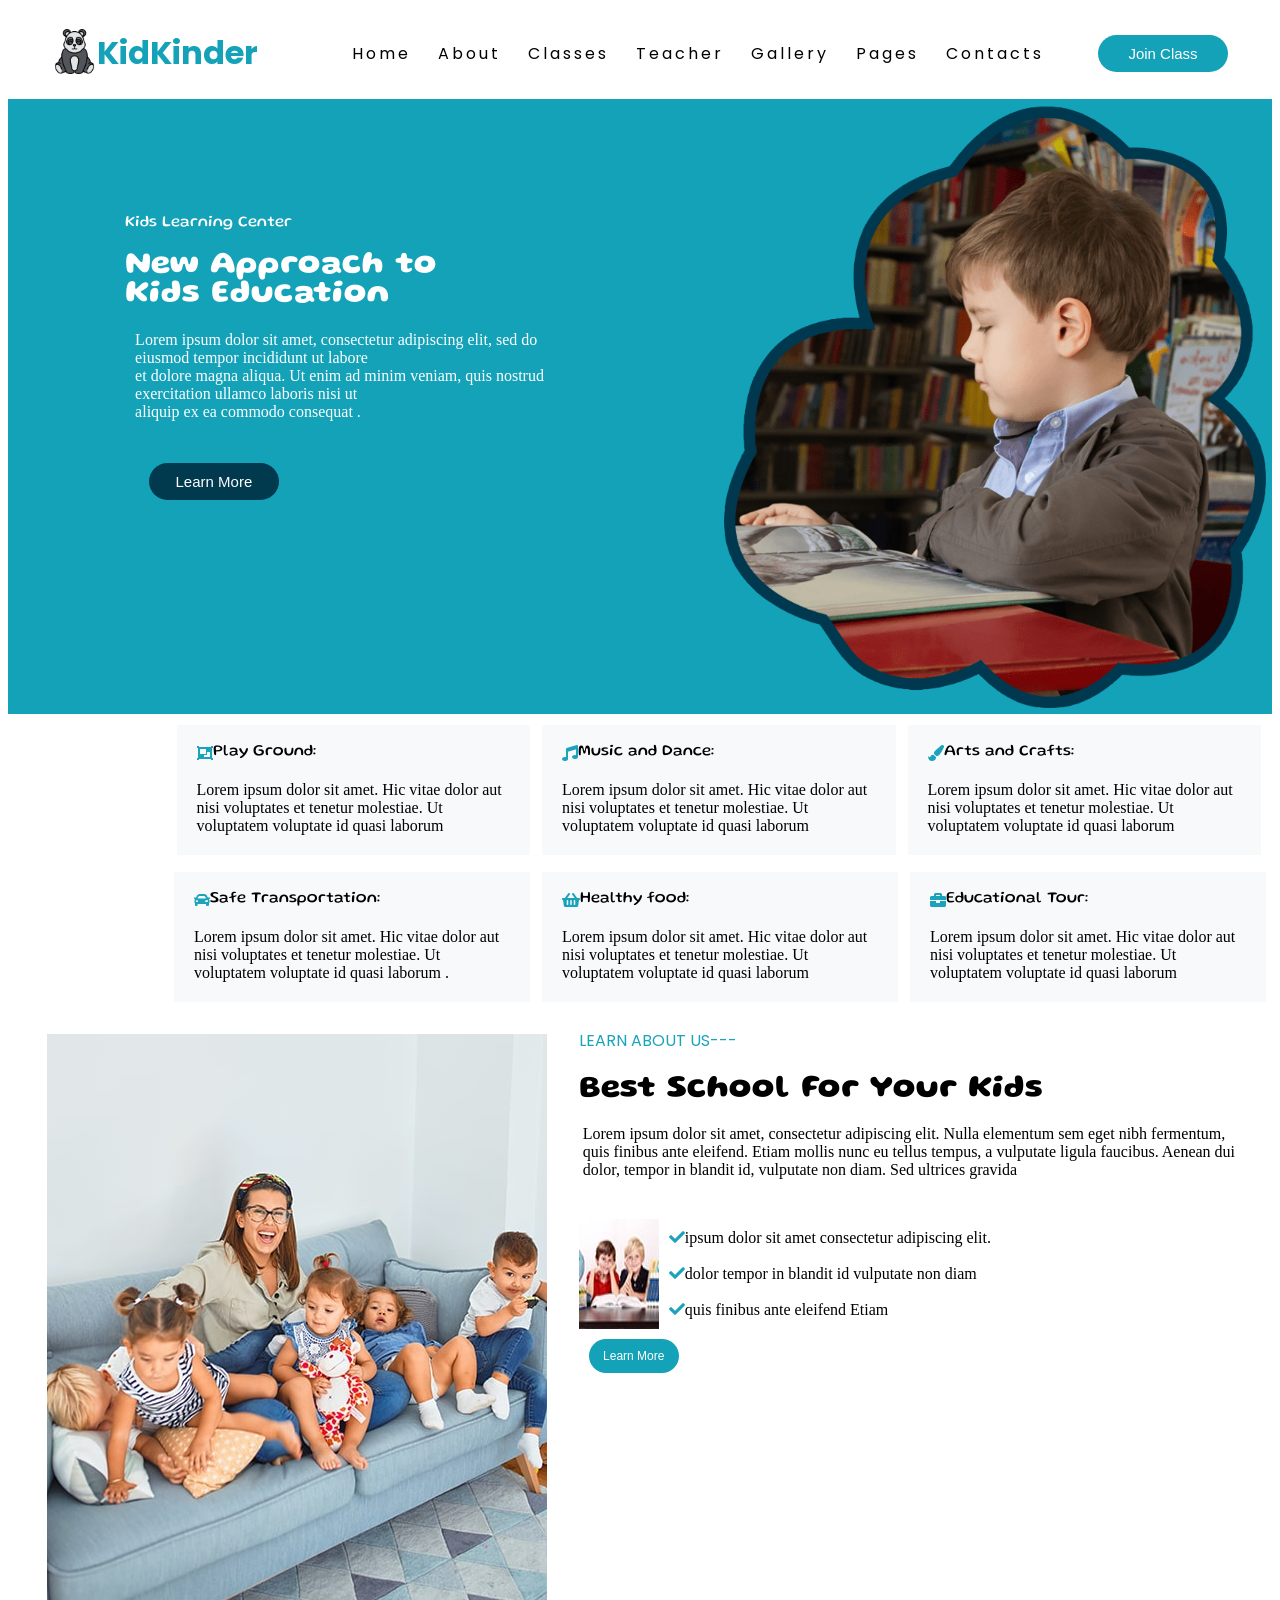
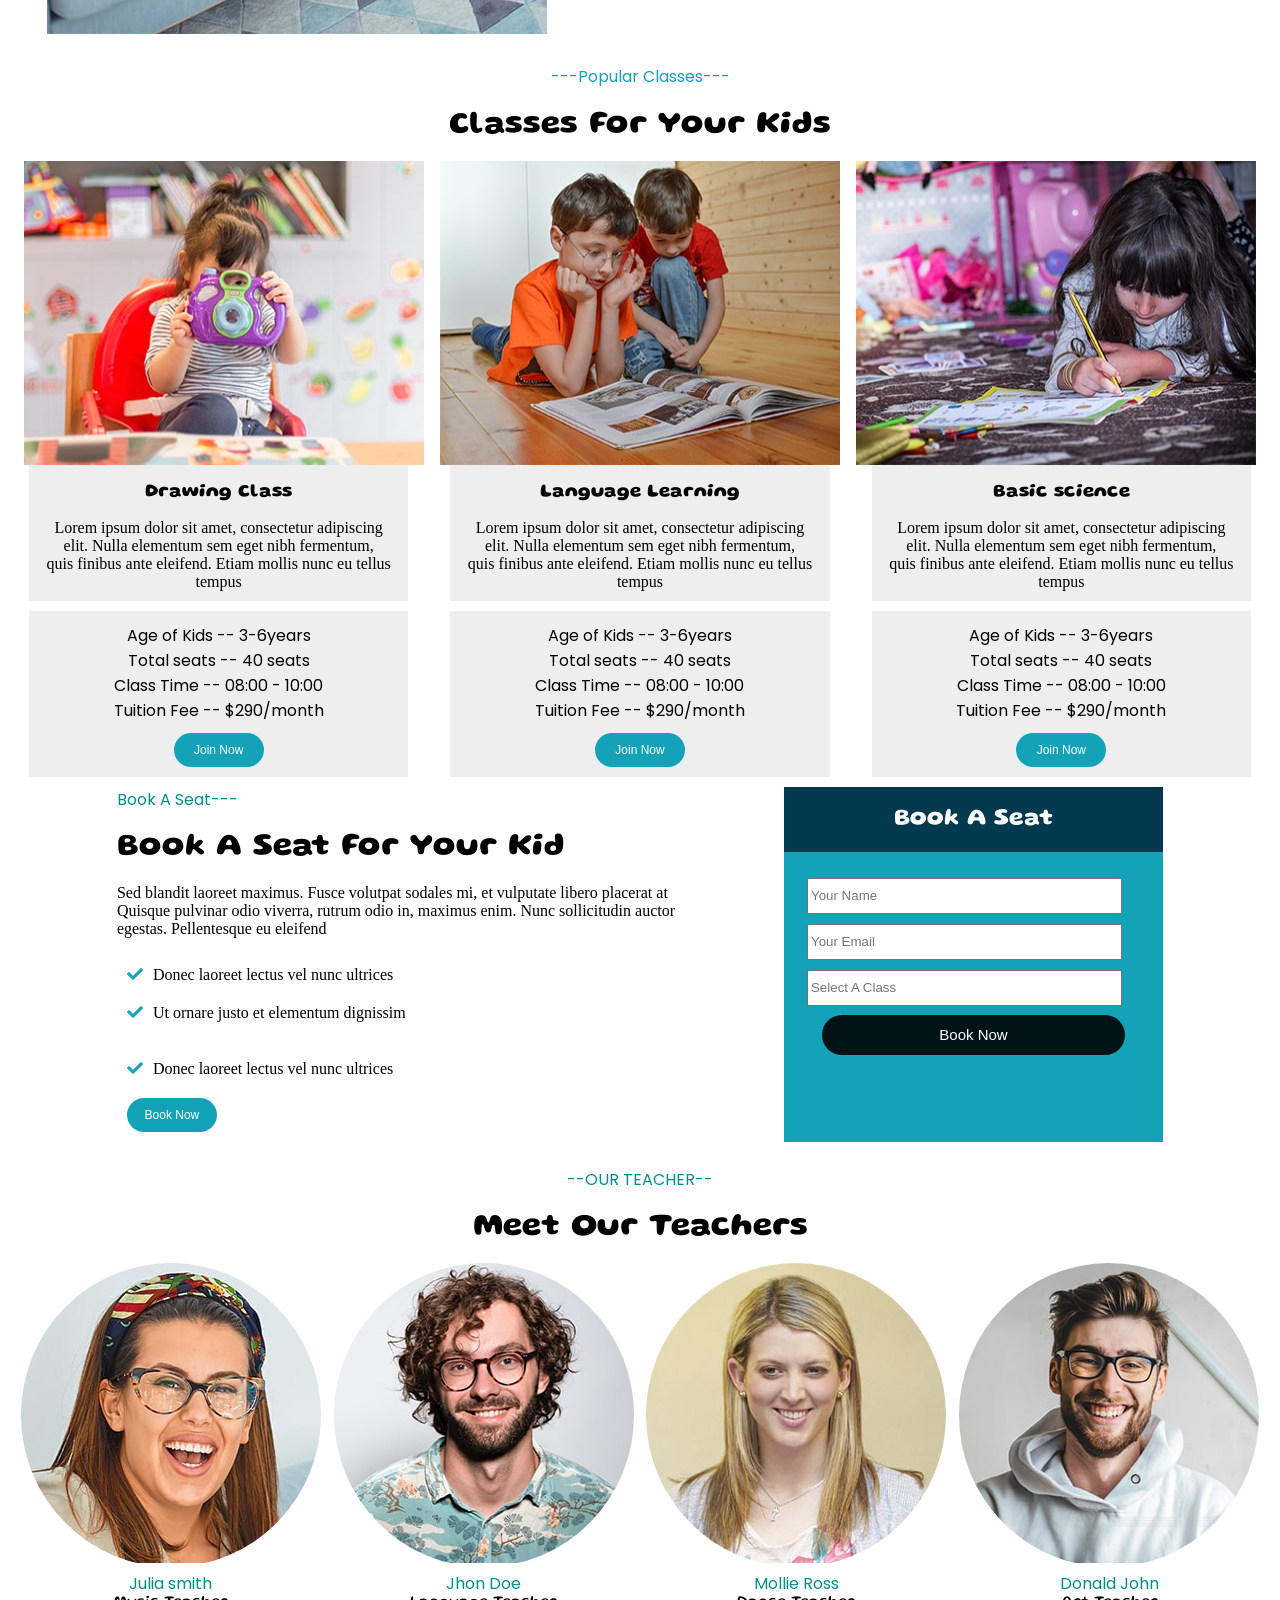
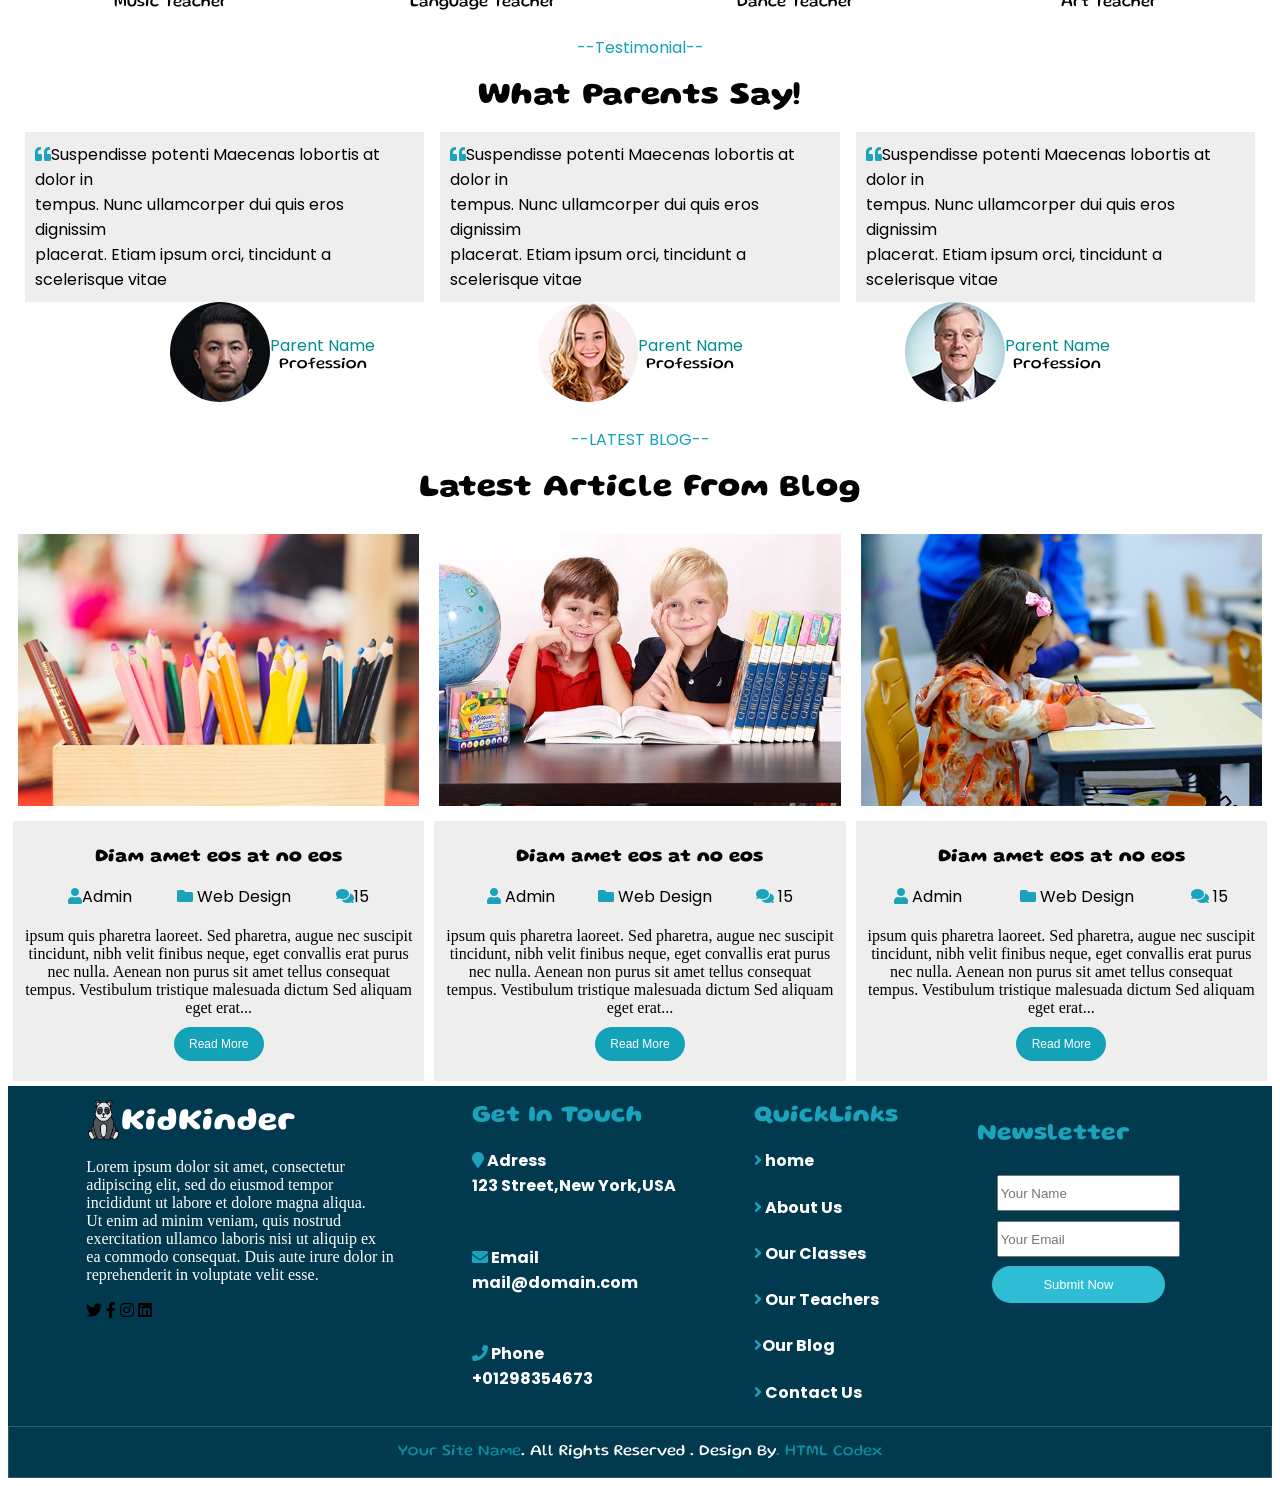
<file: index.html>
<!DOCTYPE html>
<html lang="en">

<head>
    <meta charset="UTF-8">
    <meta http-equiv="X-UA-Compatible" content="IE=edge">
    <meta name="viewport" content="width=device-width, initial-scale=1.0">
    <title>KidKinder</title>
    <link rel="stylesheet" href="/style.css">
    <link rel="stylesheet" href="https://use.fontawesome.com/releases/v5.0.7/css/all.css">
    <link rel="preconnect" href="https://fonts.googleapis.com">
    <link rel="preconnect" href="https://fonts.gstatic.com" crossorigin>
    <link href="https://fonts.googleapis.com/css2?family=Gluten:wght@300&display=swap" rel="stylesheet">
    <link rel="preconnect" href="https://fonts.googleapis.com">
    <link rel="preconnect" href="https://fonts.gstatic.com" crossorigin>
    <link href="https://fonts.googleapis.com/css2?family=Poppins:wght@400&display=swap" rel="stylesheet">

</head>

<body>

    <div class="header">

        <div class="sch_logo">

            <div class="sch_icon"><img src="/images/panda.png " width="45px" height="45px" alt=""> </div>

            <div class="sch_heading">
                <h1>KidKinder</h1>
            </div>

        </div>

        <div class="navigation">

            <ul class="nav_tools">
                <li class="item"><a href="/this">Home</a></li>
                <li class="item"><a href="/this">About</a></li>
                <li class="item"><a href="/this">Classes</a>
                </li>
                <li class="item"><a href="/this">Teacher</a></li>
                <li class="item"><a href="/this">Gallery</a></li>
                <li class="item"><a href="/this">Pages</a></li>
                <li class="item"><a href="/this">Contacts</a></li>
            </ul>
        </div>

        <div class="join_btn"><a href="/this">
                <input type="submit" value="Join Class" class="button" /></a>
        </div>

    </div>

    <div class="poster">

        <div class="p_content">

            <div class="p_head"> Kids Learning Center
                </a><br>
                <h1>New Approach to <br>Kids Education</h1>
            </div>

            <div class="Sub_content">Lorem ipsum dolor sit amet, consectetur adipiscing elit,
                sed
                do eiusmod tempor incididunt ut labore <br> et dolore magna aliqua. Ut enim ad minim veniam, quis
                nostrud
                exercitation ullamco laboris nisi ut <br> aliquip ex ea commodo consequat . <br><br></div>

            <div class="P_button"> <a href="/this">
                    <input type="submit" value="Learn More" class="p_button" /></a></div>
        </div>




        <div class="child_img"><img src="/images/child.png" alt="child" height="100%" width="100%"></div>

    </div>

    <div class="Activity1">

        <div class="play_ground">

            <div class="play_logo">

                <div class="play_curriculam"><i class="fa fa-object-group" aria-hidden="true"></i></div>

                <div class="play_cont"> Play Ground:</div>

            </div><br>

            <div class="play_content"> Lorem ipsum dolor
                sit amet. Hic vitae dolor aut nisi voluptates et tenetur molestiae. Ut voluptatem voluptate id quasi
                laborum</div>

        </div>

        <div class="music_dance">

            <div class="music_logo">

                <div class="music_curriculam"><i class="fa fa-music" aria-hidden="true"></i></div>

                <div class="music_cont"> Music and Dance:</div>

            </div><br>

            <div class="music_content"> Lorem ipsum dolor sit
                amet. Hic vitae dolor aut nisi voluptates et tenetur molestiae. Ut voluptatem voluptate id quasi laborum

            </div>

        </div>

        <div class="arts_crafts">

            <div class="arts_logo">

                <div class="arts_curriculam"><i class="fa fa-paint-brush" aria-hidden="true"></i></div>

                <div class="arts_cont"> Arts and Crafts:</div>
            </div><br>

            <div class="arts_content"> Lorem ipsum
                dolor sit amet. Hic vitae dolor aut nisi voluptates et tenetur molestiae. Ut voluptatem voluptate id
                quasi
                laborum </div>

        </div>
    </div>


    <div class="Activity2">

        <div class="safe_transportation">

            <div class="transport_logo">

                <div class="transport_curriculam"><i class="fa fa-car" aria-hidden="true"></i></div>

                <div class="transport_cont"> Safe Transportation:</div>

            </div>
            <br>Lorem ipsum dolor
            sit amet. Hic vitae dolor aut nisi voluptates et tenetur molestiae. Ut voluptatem voluptate id quasi laborum
            .
        </div>

        <div class="Healthy_food">

            <div class="Healthy_logo">

                <div class="Healthy_curriculam"><i class="fa fa-shopping-basket"></i></div>

                <div class="Healthy_cont"> Healthy food:</div>

            </div>

            <br>Lorem ipsum dolor sit amet. Hic
            vitae dolor aut nisi voluptates et tenetur molestiae. Ut voluptatem voluptate id quasi laborum
        </div>

        <div class="Educational_tour">

            <div class="Educational_logo">

                <div class="Educational_curriculam"><i class="fa fa-briefcase" aria-hidden="true"></i></div>

                <div class="educational_cont"> Educational Tour:</div>

            </div>

            <br> Lorem ipsum dolor
            sit amet. Hic
            vitae dolor aut nisi voluptates et tenetur molestiae. Ut voluptatem voluptate id quasi laborum

        </div>

    </div>

    <div class="about_us">

        <div class="scl_img"><img src="/images/about-1.jpg" alt="teach_child"></div>

        <div class="about_con">

            <div class="learn_about">LEARN ABOUT
                US---</a><br>
            </div>

            <div class="about_head">
                <h1>Best School For Your Kids</h1>
            </div>

            <div class="about_content">Lorem ipsum dolor sit amet, consectetur adipiscing elit. Nulla elementum sem eget
                nibh fermentum,<br> quis finibus ante eleifend. Etiam mollis nunc eu tellus tempus, a vulputate ligula
                faucibus. Aenean dui <br>dolor, tempor in blandit id, vulputate non diam. Sed ultrices gravida
                <br><br><br>
            </div>

            <div class="about_curriculum">
                <div class="img_post-2"><img src="/images/post-2.jpg" alt="child_study" height="100%" width="100%">
                </div>

                <div class="curriculum_cont">

                    <div class="curriculum_cont1">

                        <div class="check_right1"><i class="fa fa-check"></i></div>ipsum dolor sit amet consectetur
                        adipiscing elit.
                        <br><br>
                    </div>

                    <div class="curriculum_cont2">
                        <div class="check_right2"><i class="fa fa-check"></i></div>
                        dolor tempor in blandit id vulputate non diam<br><br>
                    </div>

                    <div class="curriculum_cont3">
                        <div class="check_right3"> <i class="fa fa-check"></i></div> quis finibus ante eleifend Etiam
                    </div>

                </div>

            </div>

            <div class="about_button"> <a href="/this">
                    <input type="submit" value="Learn More" class="a_button" /></a></div>
        </div>



    </div>

    <div class="pop_cls">
        <div class="pop_cls1">---Popular Classes---</div>

        <div class="pop_cls2">
            <h1>Classes For Your Kids</h1>
        </div>

    </div>

    <div class="creative_cls">

        <div class="creative_cls1"><img src="/images/portfolio-2.jpg" alt="lil_img" height="100%" width="100%"></div>

        <div class="creative_cls2"><img src="/images/portfolio-5.jpg" alt="lil_img2" height="100%" width="100%">
        </div>

        <div class="creative_cls3"><img src="/images/portfolio-6.jpg" alt="lil_img3" height="100%" width="100%">
        </div>

    </div>

    <div class="creative_cls_content">
        <div class="drawing">

            <div class="drawing_head">
                <h3>Drawing Class</h3>
            </div>

            Lorem ipsum dolor sit amet, consectetur adipiscing <br> elit. Nulla elementum sem eget nibh
            fermentum,<br>
            quis finibus ante eleifend. Etiam mollis nunc eu tellus tempus
        </div>

        <div class="language">

            <div class="language_head">

                <h3>Language Learning</h3>
            </div>Lorem ipsum dolor sit amet, consectetur adipiscing <br> elit. Nulla elementum sem eget nibh
            fermentum,<br> quis
            finibus ante eleifend. Etiam mollis nunc eu tellus tempus

        </div>

        <div class="basic_science">
            <div class="basic_head">
                <h3>Basic science</h3>
            </div>Lorem ipsum dolor sit amet, consectetur adipiscing <br> elit. Nulla elementum sem eget nibh
            fermentum,<br> quis
            finibus ante eleifend. Etiam mollis nunc eu tellus tempus
        </div>

    </div>

    <div class="criteria">

        <div class="criteria_content">Age of Kids -- 3-6years <br>Total seats -- 40 seats <br>Class Time -- 08:00 -
            10:00
            <br>Tuition Fee -- $290/month<br>

            <div class="about_button"> <a href="/this">
                    <input type="submit" value="Join Now" class="a_button" /></a></div>

        </div>

        <div class="criteria_content">Age of Kids -- 3-6years <br>Total seats -- 40 seats <br>Class Time -- 08:00 -
            10:00
            <br>Tuition Fee -- $290/month<br>

            <div class="about_button"> <a href="/this">
                    <input type="submit" value="Join Now" class="a_button" /></a></div>
        </div>

        <div class="criteria_content">Age of Kids -- 3-6years <br>Total seats -- 40 seats <br>Class Time -- 08:00 -
            10:00
            <br>Tuition Fee -- $290/month <br>

            <div class="about_button"> <a href="/this">
                    <input type="submit" value="Join Now" class="a_button" /></a></div>

        </div>
    </div>
    <div class="book_a_seat">

        <div class="book_info">

            <div class="title">
                Book A Seat---
            </div>

            <div class="book_head">

                <h1>Book A Seat For Your Kid <br></h1>
            </div>Sed blandit laoreet maximus. Fusce volutpat sodales mi, et vulputate libero placerat at <br> Quisque
            pulvinar odio viverra, rutrum odio in, maximus enim. Nunc sollicitudin auctor <br> egestas. Pellentesque eu
            eleifend <br>
            <br>

            <div class="check_cont1">

                <div class="book_check1"><i class="fa fa-check"></i></div>

                <div class="check_book1">
                    Donec laoreet lectus vel nunc ultrices <br></div>
            </div>

            <div class="check_cont2">

                <div class="book_check2"><i class="fa fa-check"></i></div>

                <div class="check_book2"> Ut ornare justo et elementum dignissim</div>

            </div><br>

            <div class="check_cont3">

                <div class="book_check3"><i class="fa fa-check"></i></div>

                <div class="check_book3"> Donec laoreet lectus vel nunc ultrices</div>

            </div>
            <div class="about_button"> <a href="/this">
                    <input type="submit" value="Book Now" class="a_button" /></a></div>
        </div>

        <div class="stu_info">

            <div class="Seat_book">
                <h2> Book A Seat</h2>
            </div>

            <div>
                <form class="kidkinder form">


                    <div class="your_name">
                        <p><input class="your_name" type="text" placeholder="Your Name"></p>
                    </div>


                    <div class="your_email">
                        <p><input class="your_email" type="text" placeholder="Your Email"></p>
                    </div>

                    <div class="select_class">
                        <p><input class="select_class" type="text" placeholder="Select A Class"></p>
                    </div>

                    <div class="join_btn"><a href="/this">
                            <input type="submit" value="Book Now" class="b_button" /></a>
                    </div>
                </form>
            </div>
        </div>


    </div>




    <div class="teacher_title"><br>
        --OUR TEACHER-- </div>

    <div class="intro_title">
        <h1>Meet Our Teachers</h1>
    </div>

    <div class="main_teacher_content">

        <div class="Teacher_img1">

            <div class="julia_cont">

                <div class="T_img1"><img src="/images/team-1.jpg" alt=""></div>
            </div>

            <div class="julia_smith">
                Julia smith
            </div>

            <div class="music_teach">Music
                Teacher</div>

        </div>

        <div class="Teacher_img2">

            <div class="jhon_cont">

                <div class="T_img2"><img src="/images/team-2.jpg" alt=""></div>

            </div>

            <div class="jhon_doe">
                Jhon Doe
            </div>

            <div class="music_teach">Language
                Teacher</div>

        </div>

        <div class="Teacher_img3">

            <div class="mollie_cont">

                <div class="T_img3"><img src="/images/team-3.jpg" alt=""></div>
            </div>

            <div class="mollie_ross">
                Mollie Ross
            </div>

            <div class="music_teach">Dance
                Teacher</div>
        </div>

        <div class="Teacher_img4">

            <div class="julia_cont">

                <div class="T_img1"><img src="/images/team-4.jpg" alt=""></div>

            </div>

            <div class="donald_john">
                Donald John
            </div>

            <div class="music_teach">Art
                Teacher</div>

        </div>

    </div>



    <div class="Testimonial_title"><br>
        --Testimonial--
    </div>

    <div class="Parent_say">
        <h1>What Parents Say!</h1>
    </div>

    <div class="parent_thoughts">

        <div class="P1_thoughts"><i class="fa fa-quote-left"></i>Suspendisse potenti Maecenas lobortis at dolor in <br>
            tempus. Nunc ullamcorper dui quis eros dignissim <br> placerat. Etiam ipsum orci, tincidunt a scelerisque
            vitae
        </div>

        <div class="P2_thoughts"><i class="fa fa-quote-left" color="aqua"></i>Suspendisse potenti Maecenas lobortis at
            dolor in <br> tempus. Nunc ullamcorper dui quis eros dignissim <br> placerat. Etiam ipsum orci, tincidunt a
            scelerisque vitae</div>

        <div class="P3_thoughts"><i class="fa fa-quote-left"></i>Suspendisse potenti Maecenas lobortis at dolor in <br>
            tempus. Nunc ullamcorper dui quis eros dignissim <br> placerat. Etiam ipsum orci, tincidunt a scelerisque
            vitae
        </div>

    </div>


    <div class="parent_main_content">

        <div class="Parent_img1">

            <div class="P_img1"><img src="/images/testimonial-1.jpg" alt=""></div>

            <div class="parent_cont1">

                <div class="parent_name1"> Parent Name </div>

                <div class="parent_prof1"> Profession </div>

            </div>

        </div>

        <div class="Parent_img2">

            <div class="P_img2"><img src="/images/testimonial-2.jpg" alt=""></div>

            <div class="parent_cont2">

                <div class="parent_name2"> Parent Name </div>

                <div class="parent_prof2"> Profession </div>

            </div>

        </div>

        <div class="Parent_img3">

            <div class="P_img3"><img src="/images/testimonial-3.jpg" alt=""></div>

            <div class="parent_cont3">

                <div class="parent_name3"> Parent Name </div>

                <div class="parent_prof3"> Profession </div>

            </div>

        </div>

    </div>


    <div class="LatestBlog"><br> --LATEST BLOG--</div>

    <div class="LatestArticle">
        <h1>Latest Article From Blog</h1>
    </div>


    <div class="Blog_img">

        <div class="B_img"><img src="/images/blog-1.jpg" alt="pencil_box_img" height="100%" width="100%"></div>

        <div class="B_img"><img src="/images/blog-2.jpg" alt="read_book_img" height="100%" width="100%"></div>

        <div class="B_img"><img src="/images/blog-3.jpg" alt="lil_girl_img" height="100%" width="100%"></div>

    </div>


    <div class="BlogContent">

        <div class="B1_content">

            <div class="blog_head1">
                <h3>Diam amet eos at no eos</h3>
            </div>

            <div class="admin_head1">

                <div><i class="fa fa-user"></i>Admin </div>

                <div><i class="fa fa-folder"></i> Web Design </div>

                <div><i class="fa fa-comments"></i>15 </div>
            </div><br>

            <div> ipsum quis pharetra laoreet. Sed pharetra, augue nec suscipit tincidunt, nibh velit finibus
                neque,
                eget convallis erat purus nec nulla. Aenean non purus sit amet tellus consequat tempus. Vestibulum
                tristique
                malesuada dictum Sed aliquam eget erat...</div>

            <div class="about_button"> <a href="/this">
                    <input type="submit" value="Read More" class="a_button" /></a></div>

        </div>

        <div class="B2_content">

            <div class="blog_head2">
                <h3>Diam amet eos at no eos</h3>
            </div>

            <div class="admin_head2">
                <div><i class="fa fa-user"></i> Admin </div>

                <div><i class="fa fa-folder"></i> Web
                    Design </div>

                <div><i class="fa fa-comments"></i> 15 </div>
            </div><br>

            <div> ipsum quis pharetra laoreet. Sed pharetra, augue nec suscipit tincidunt, nibh velit finibus
                neque,
                eget convallis erat purus nec nulla. Aenean non purus sit amet tellus consequat tempus. Vestibulum
                tristique
                malesuada dictum Sed aliquam eget erat...</div>

            <div class="about_button"> <a href="/this">
                    <input type="submit" value="Read More" class="a_button" /></a></div>

        </div>

        <div class="B3_content">

            <div class="blog_head3">

                <h3>Diam amet eos at no eos</h3>
            </div>

            <div class="admin_head3">

                <div class="admin_icon"><i class="fa fa-user"></i>
                    Admin</div>

                <div class="web_icon"> <i class="fa fa-folder"></i> Web Design</div>

                <div class="me_icon"> <i class="fa fa-comments"></i> 15 </div>

            </div><br>

            <div> ipsum quis pharetra laoreet. Sed pharetra, augue nec
                suscipit tincidunt, nibh velit finibus
                neque,
                eget convallis erat purus nec nulla. Aenean non purus sit amet tellus consequat tempus. Vestibulum
                tristique
                malesuada dictum Sed aliquam eget erat...</div>

            <div class="about_button"> <a href="/this">
                    <input type="submit" value="Read More" class="a_button" /></a></div>


        </div>

    </div>

    <div class="Footer">

        <div class="F_content1">

            <div class="foot_icon">

                <div><img src="/images/panda.png " width="35px" height="40px" alt="panda img"></div>

                <div class="footer_head">
                    <h1>KidKinder</h1>
                </div>

            </div>

            <div class="content">Lorem ipsum dolor sit amet, consectetur <br> adipiscing elit, sed do eiusmod tempor
                <br>
                incididunt ut labore et dolore magna aliqua. <br> Ut enim ad minim veniam, quis nostrud <br>
                exercitation ullamco
                laboris nisi ut aliquip ex <br> ea commodo consequat. Duis aute irure dolor in <br> reprehenderit in
                voluptate
                velit esse.
            </div><br>

            <div class="icons">

                <span><a href="https://www.twitter.com"><i class="fab fa-twitter"></i></a></span>

                <span><a href="https://www.facebook.com"><i class="fab fa-facebook-f"></i></a></span>

                <span><a href="https://www.instagram.com"><i class="fab fa-instagram"></i></a></span>

                <span><a href="https://www.linkedin.com"><i class="fab fa-linkedin"></i></a></span>

            </div>

        </div>

        <div class="F_content2">

            <div class="get_color">

                <h2>Get In Touch</h2>
            </div>

            <h4><i class="fa fa-map-marker"></i> Adress <br>123 Street,New York,USA<br><br> </h4>
            <h4><i class="fa fa-envelope"></i>
                Email
                <br>mail@domain.com <br><br>
            </h4>
            <h4><i class="fa fa-phone"></i> Phone
                <br>+01298354673
            </h4>
        </div>

        <div class="F_content3">

            <div class="quick_color">
                <h2>QuickLinks</h2>
            </div>

            <h4><i class="fa fa-angle-right"></i>
                home </h4>

            <div>
                <h4><i class="fa fa-angle-right"></i> About Us </h4>
            </div>

            <div>
                <h4><i class="fa fa-angle-right"></i> Our Classes </h4>
            </div>

            <div>
                <h4><i class="fa fa-angle-right"></i> Our Teachers </h4>
            </div>

            <div>
                <h4><i class="fa fa-angle-right"></i>Our
                    Blog </h4>
            </div>

            <div>
                <h4><i class="fa fa-angle-right"></i> Contact Us </h4>
            </div>

        </div>

        <div class="F_content4"><br>

            <div class="news_head">
                <h2>Newsletter</h2>
            </div>

            <form class="footer form">


                <div class="your_name">
                    <p><input class="your_name" type="text" placeholder="Your Name"></p>
                </div>


                <div class="your_email">
                    <p><input class="your_email" type="text" placeholder="Your Email"></p>
                </div>

                <div class="join_btn"><a href="/this">
                        <input type="submit" value="Submit Now" class="f_button" /></a>
                </div>

            </form>

        </div>

    </div>

    <div class="foot_end">

        <div class="site_name"> Your Site Name</div>

        <div class="site_mid">. All Rights Reserved . Design By </div>

        <div class="site_end">. HTML Codex</div>

    </div>




</body>

</html>
</file>
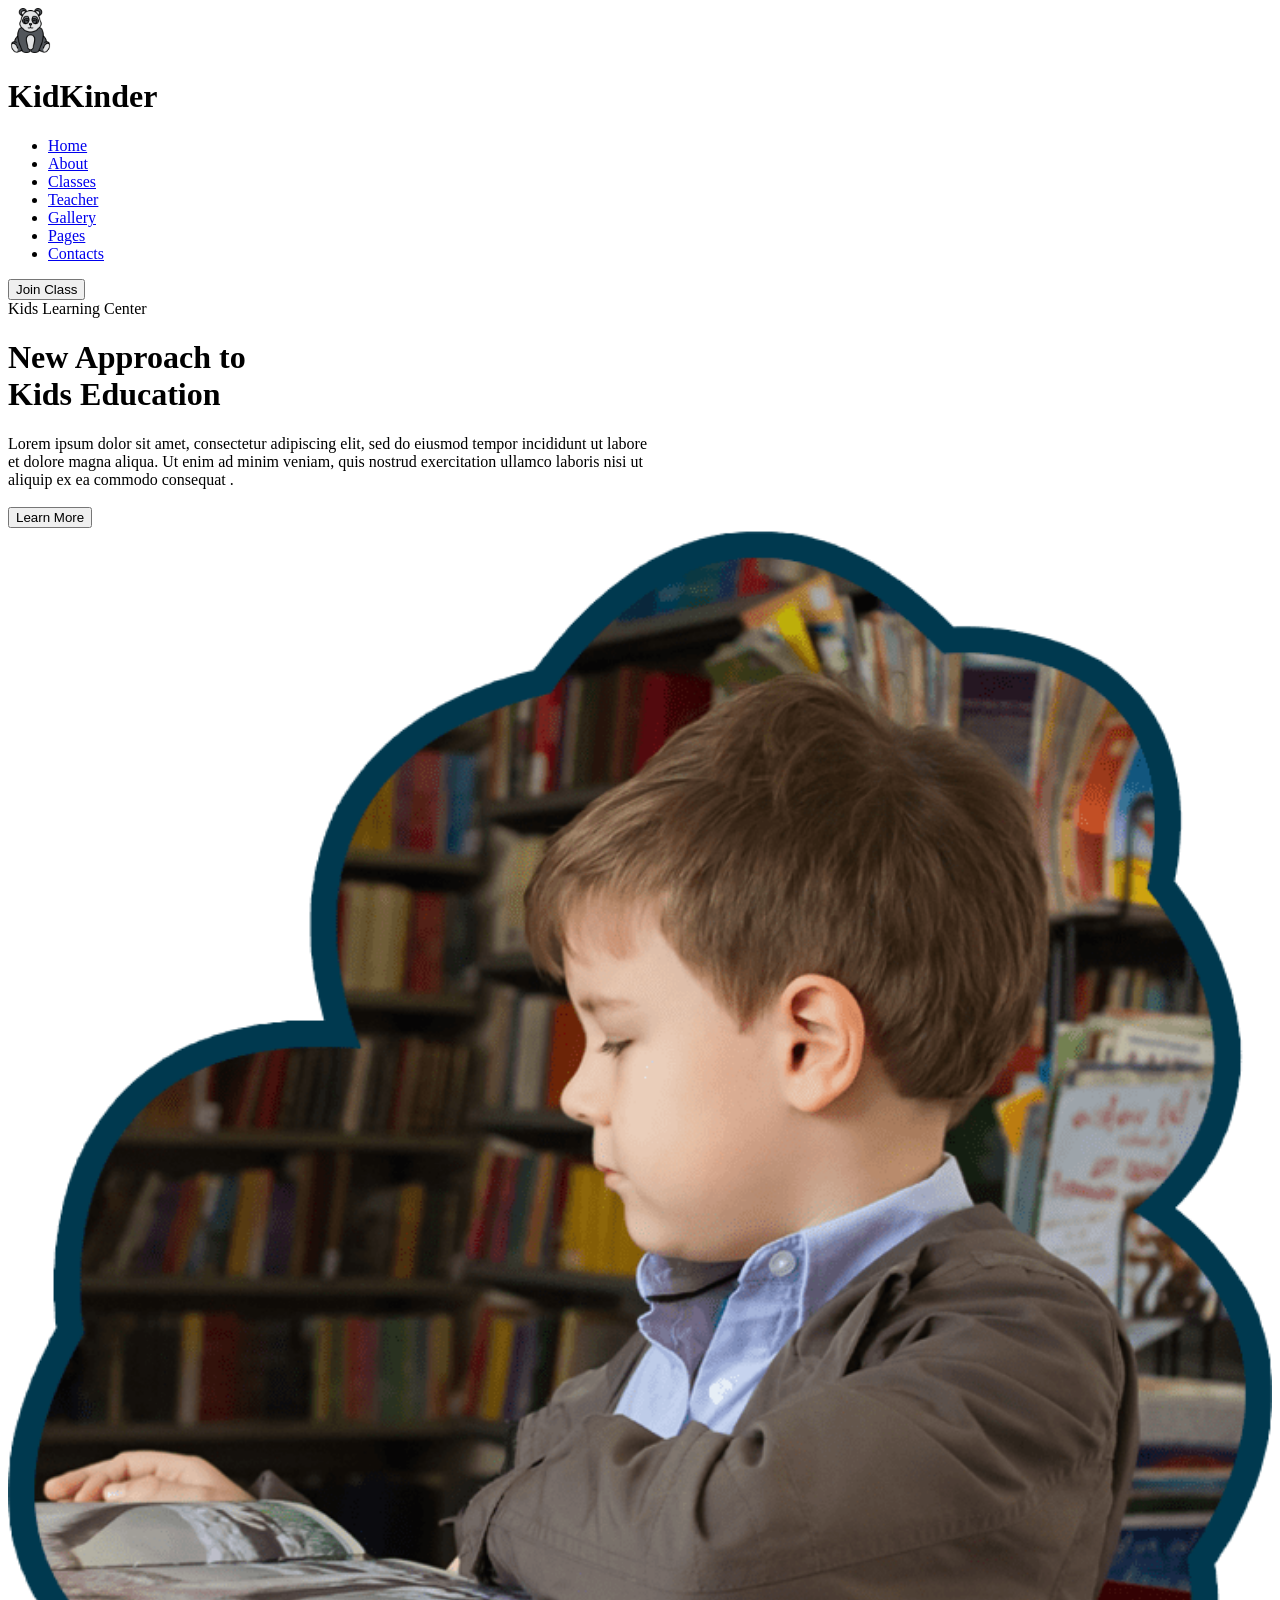
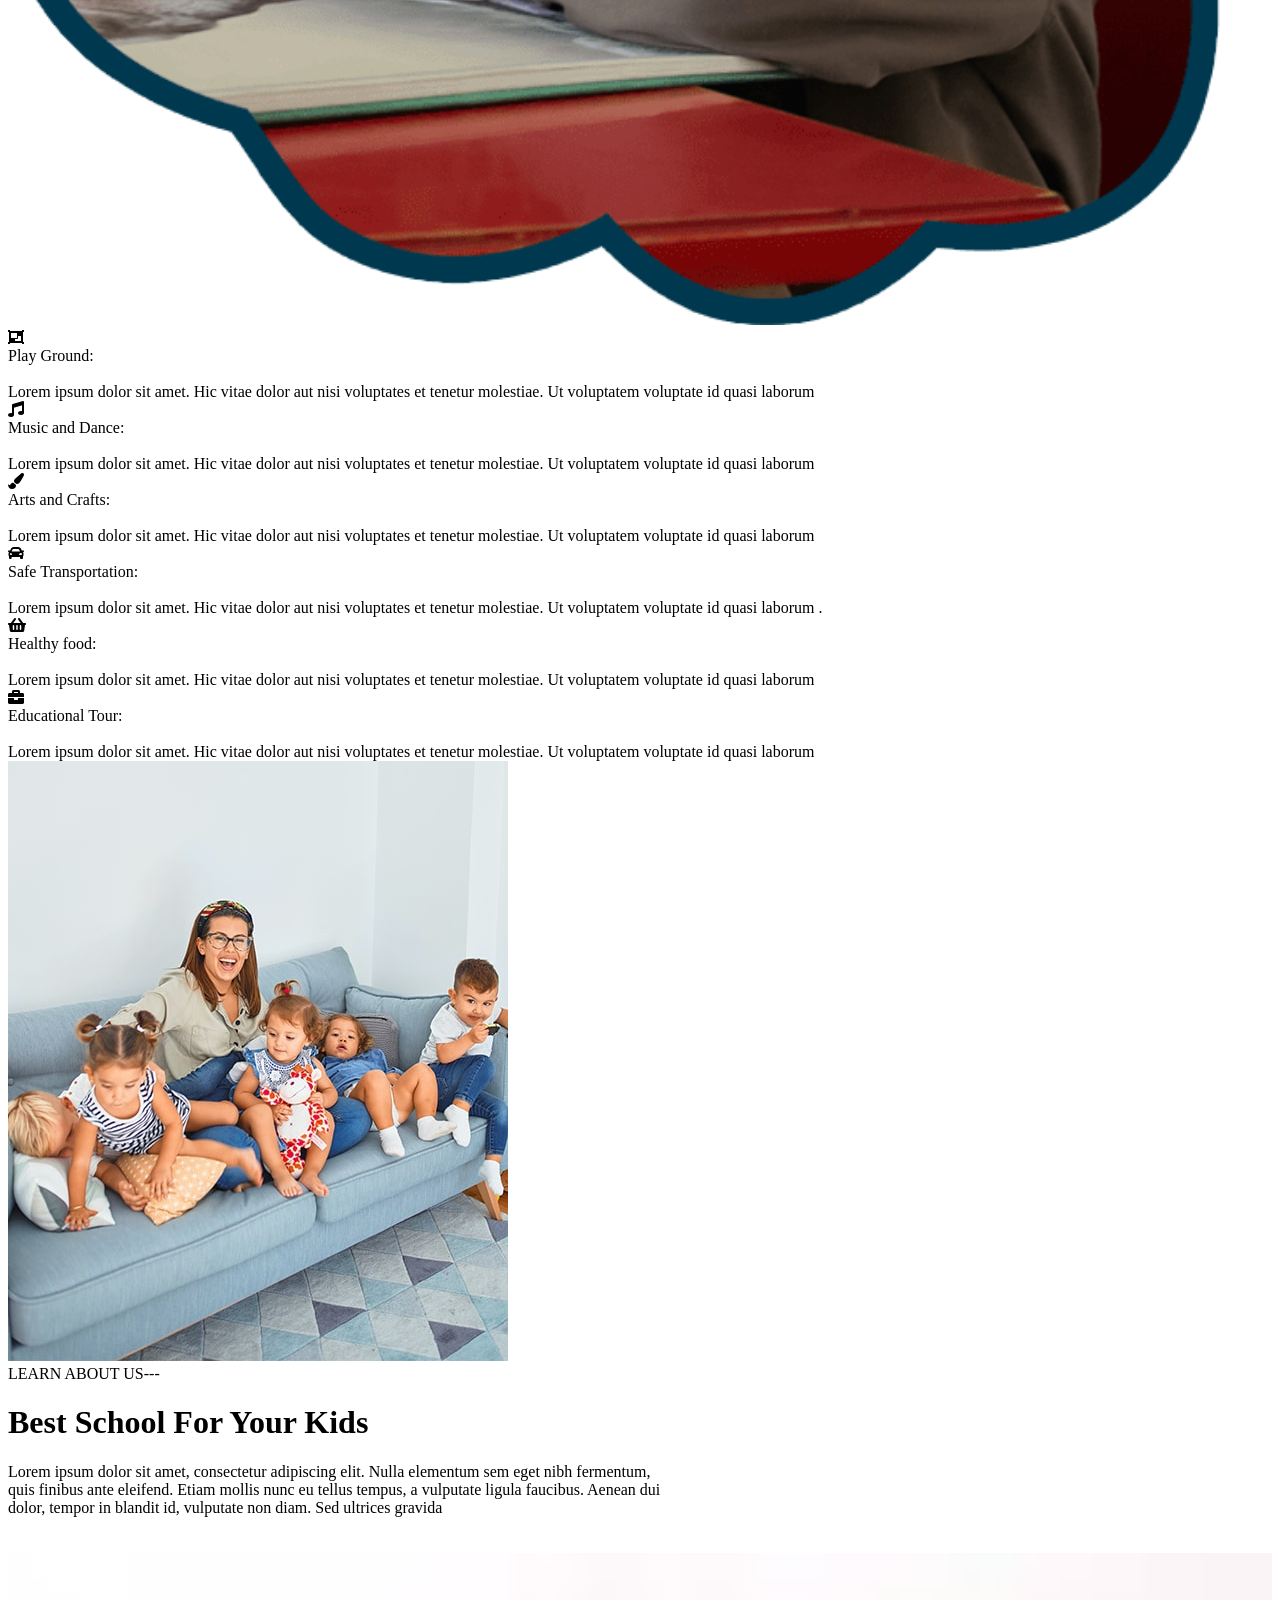
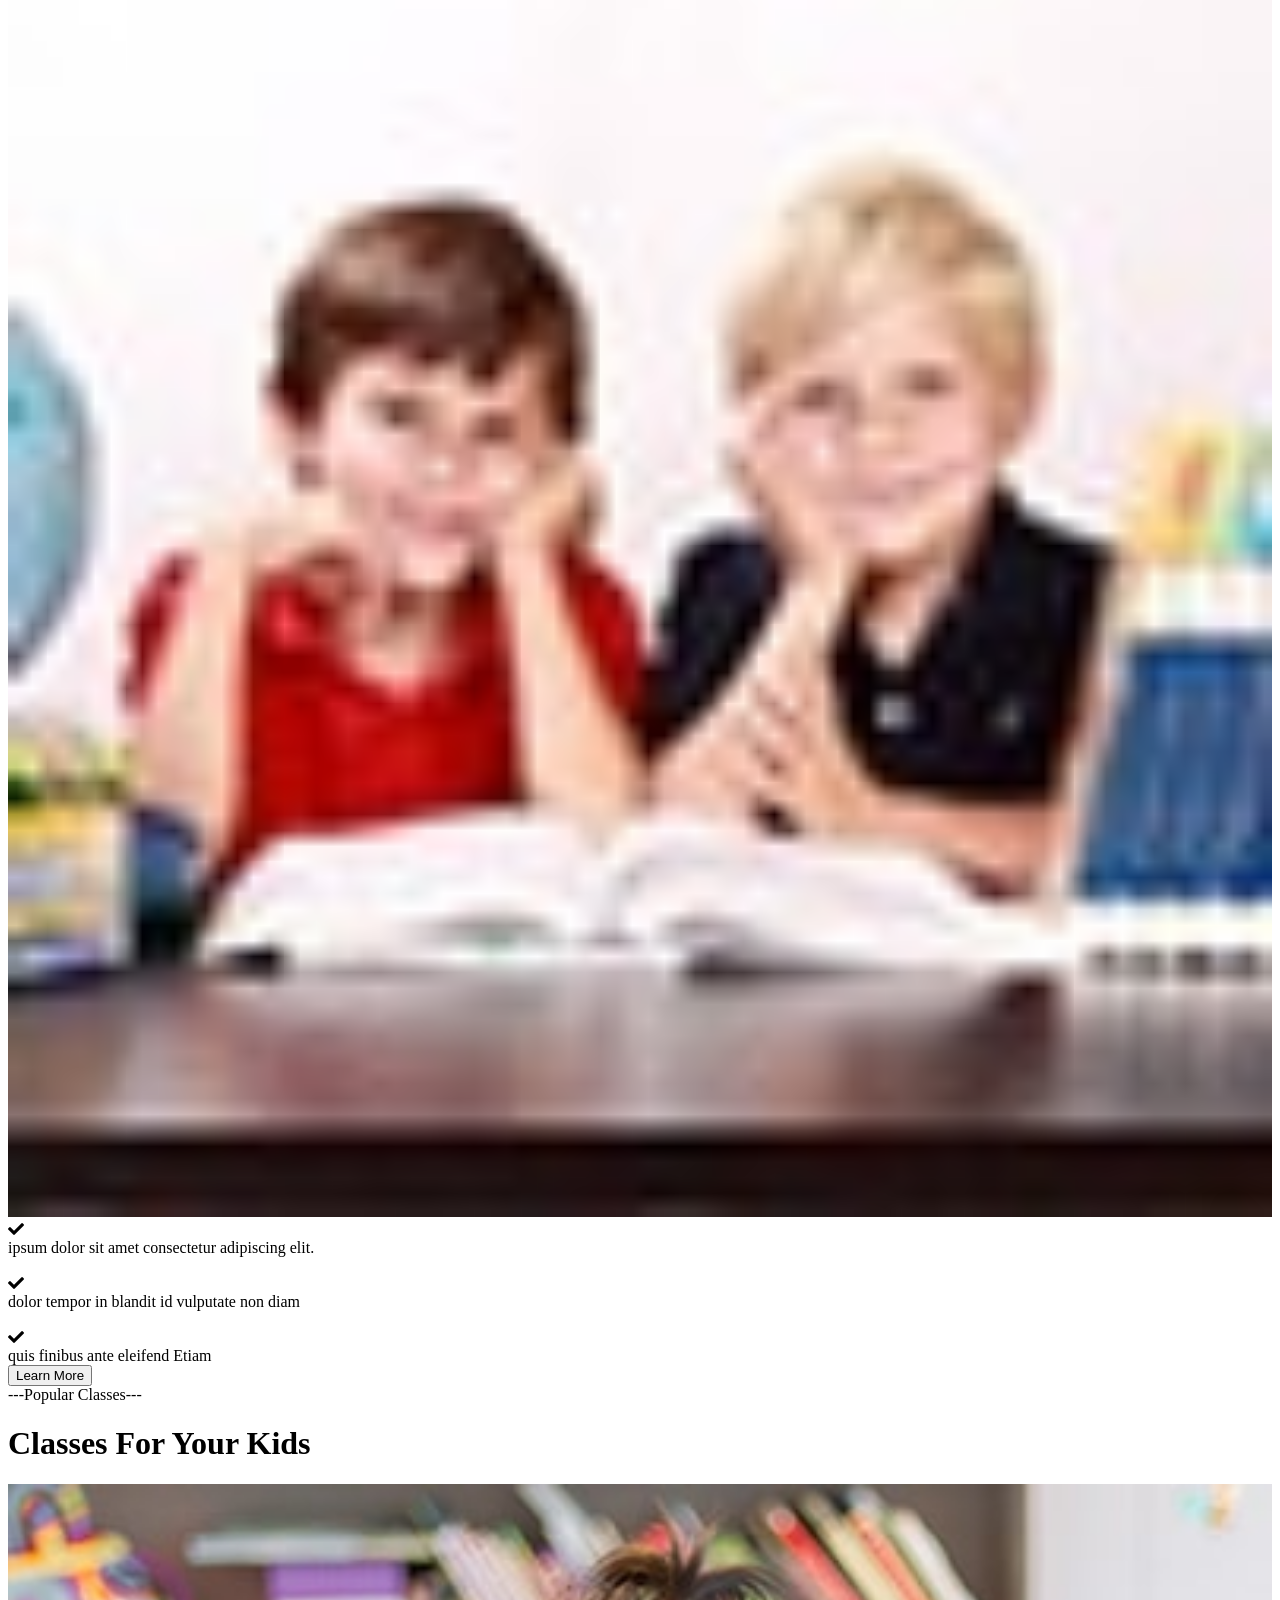
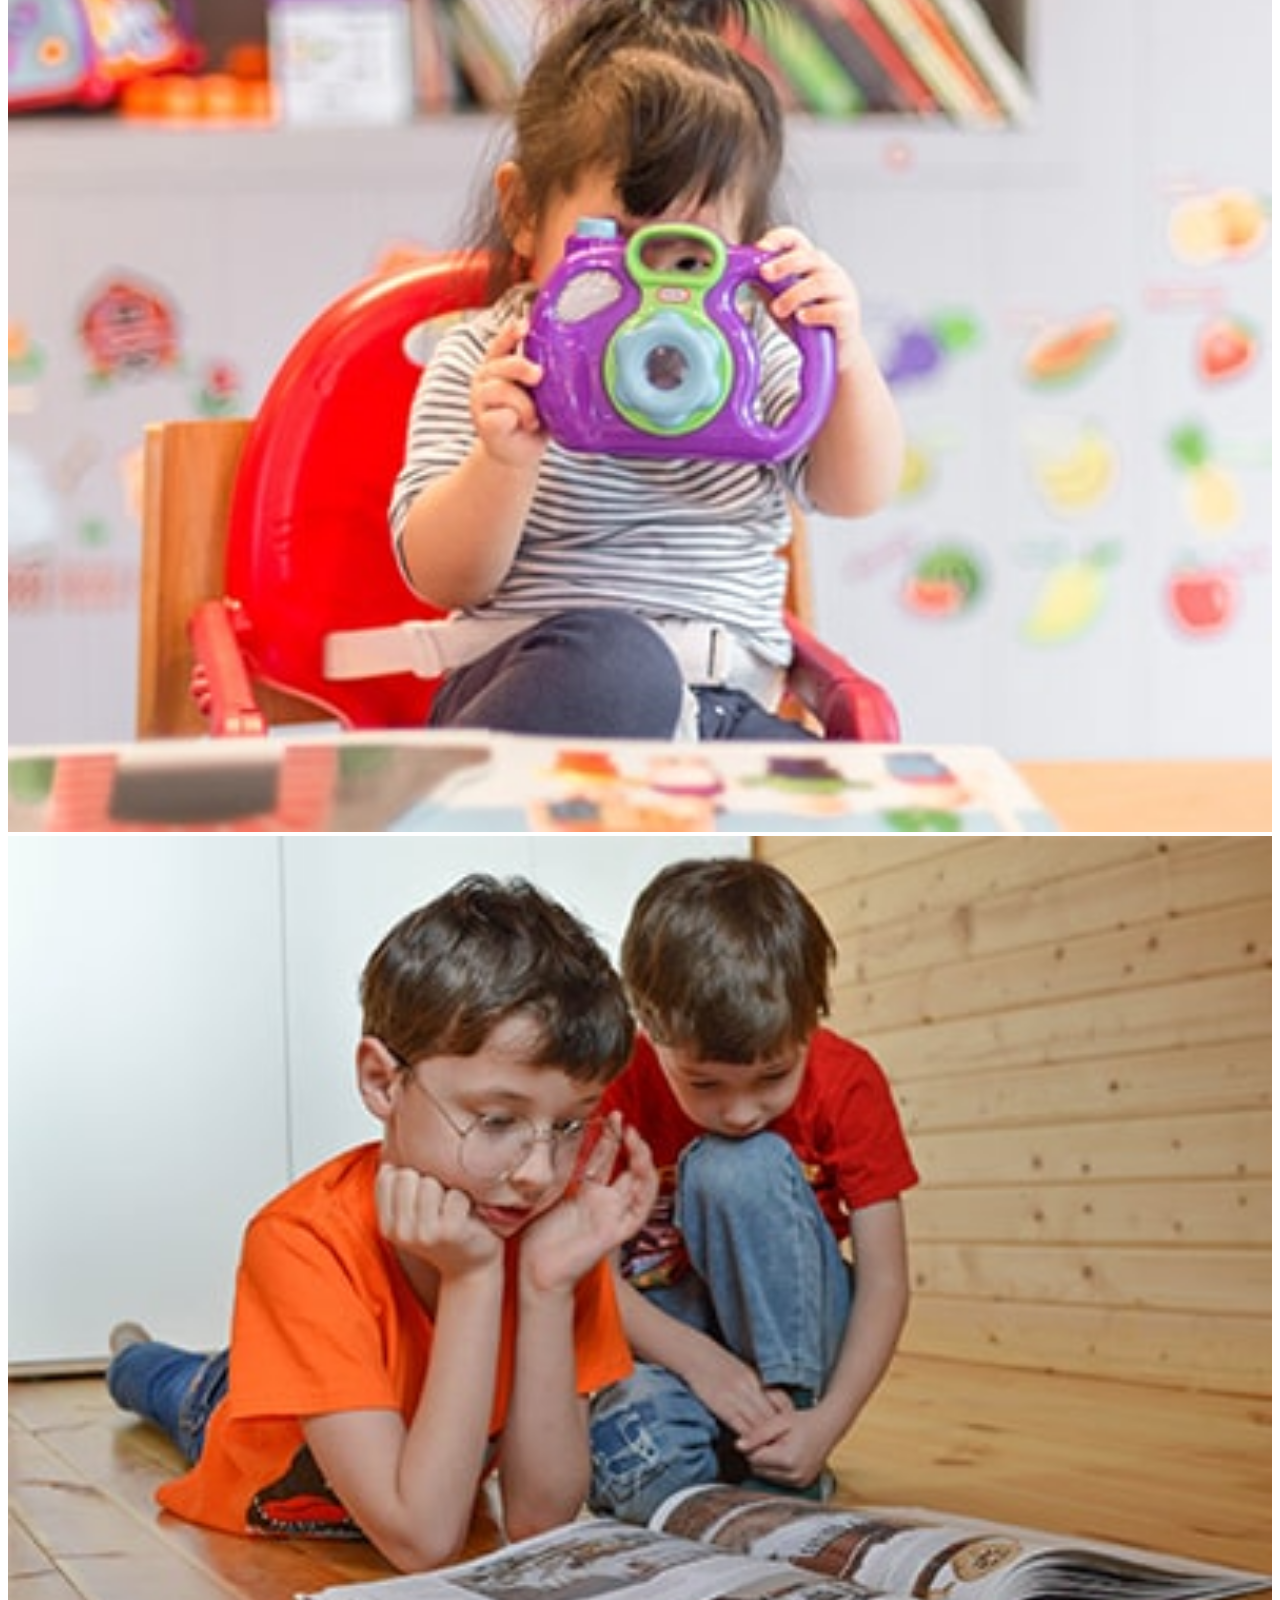
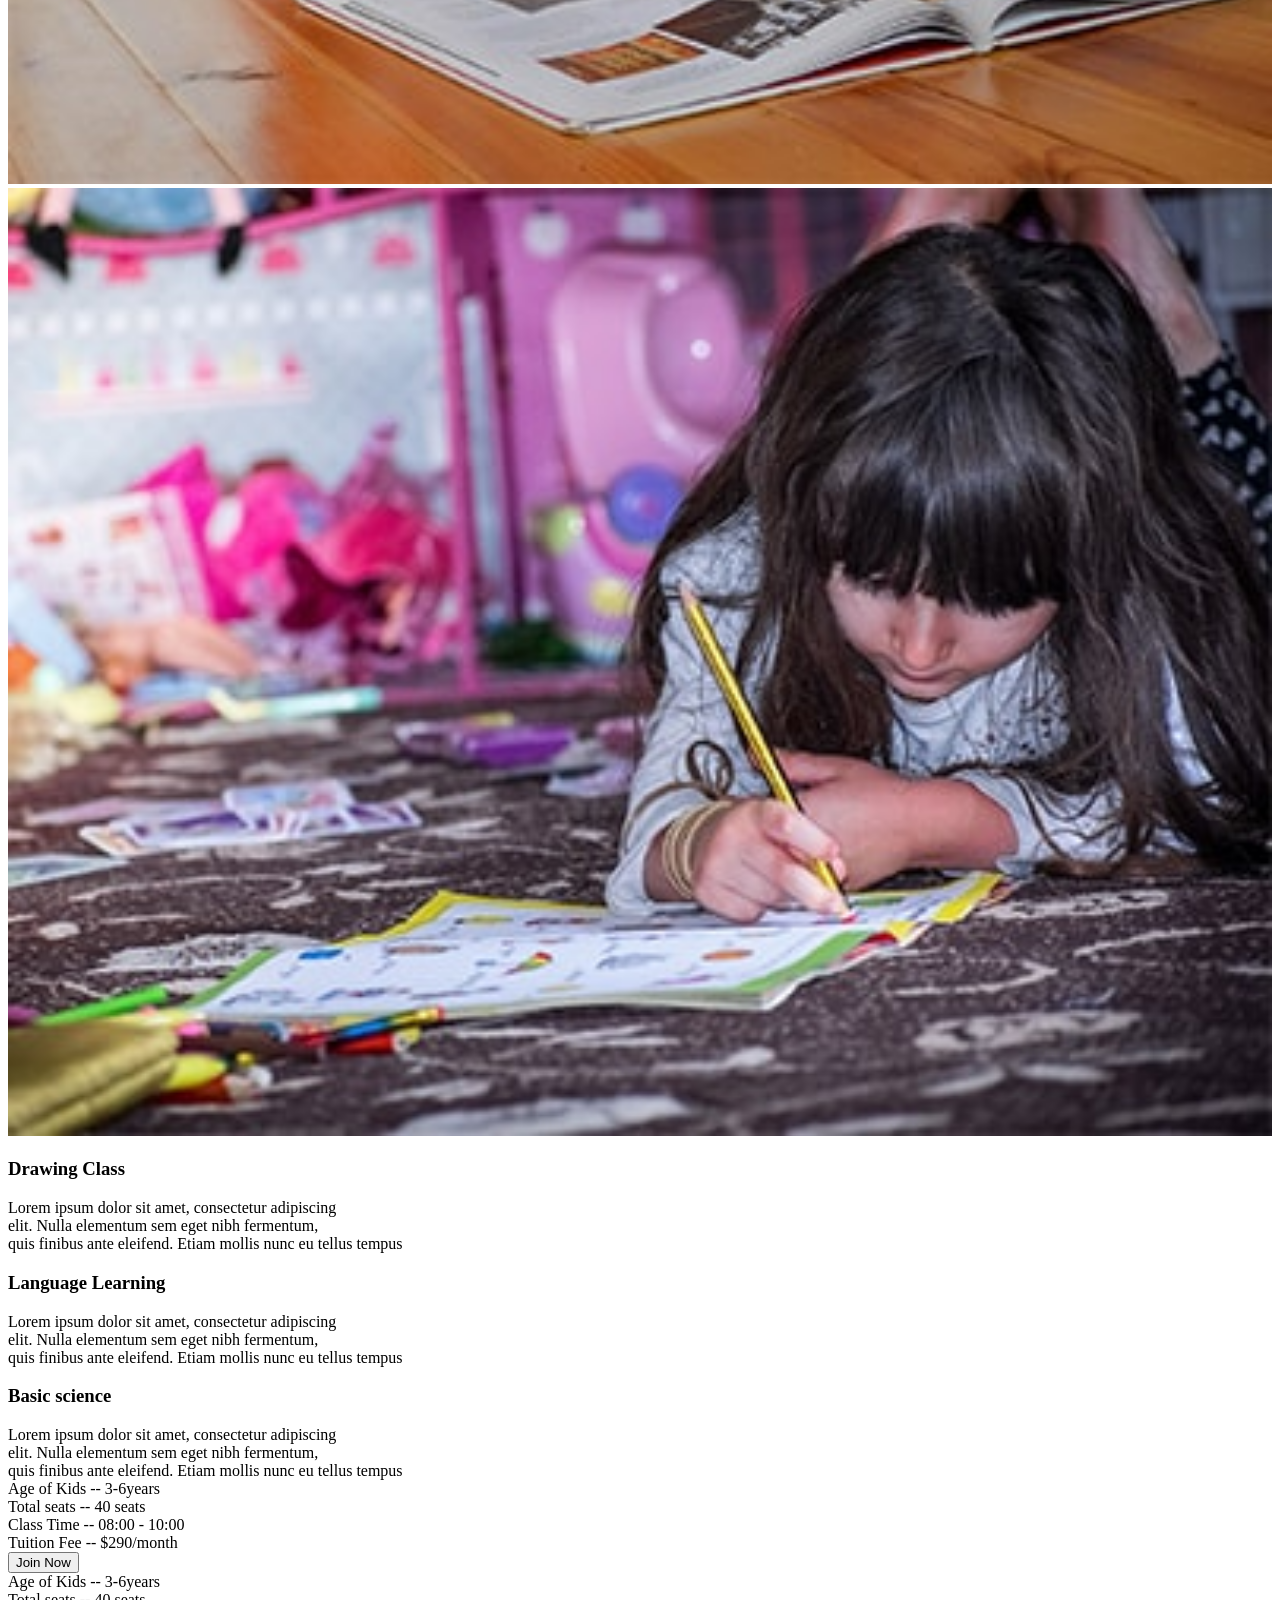
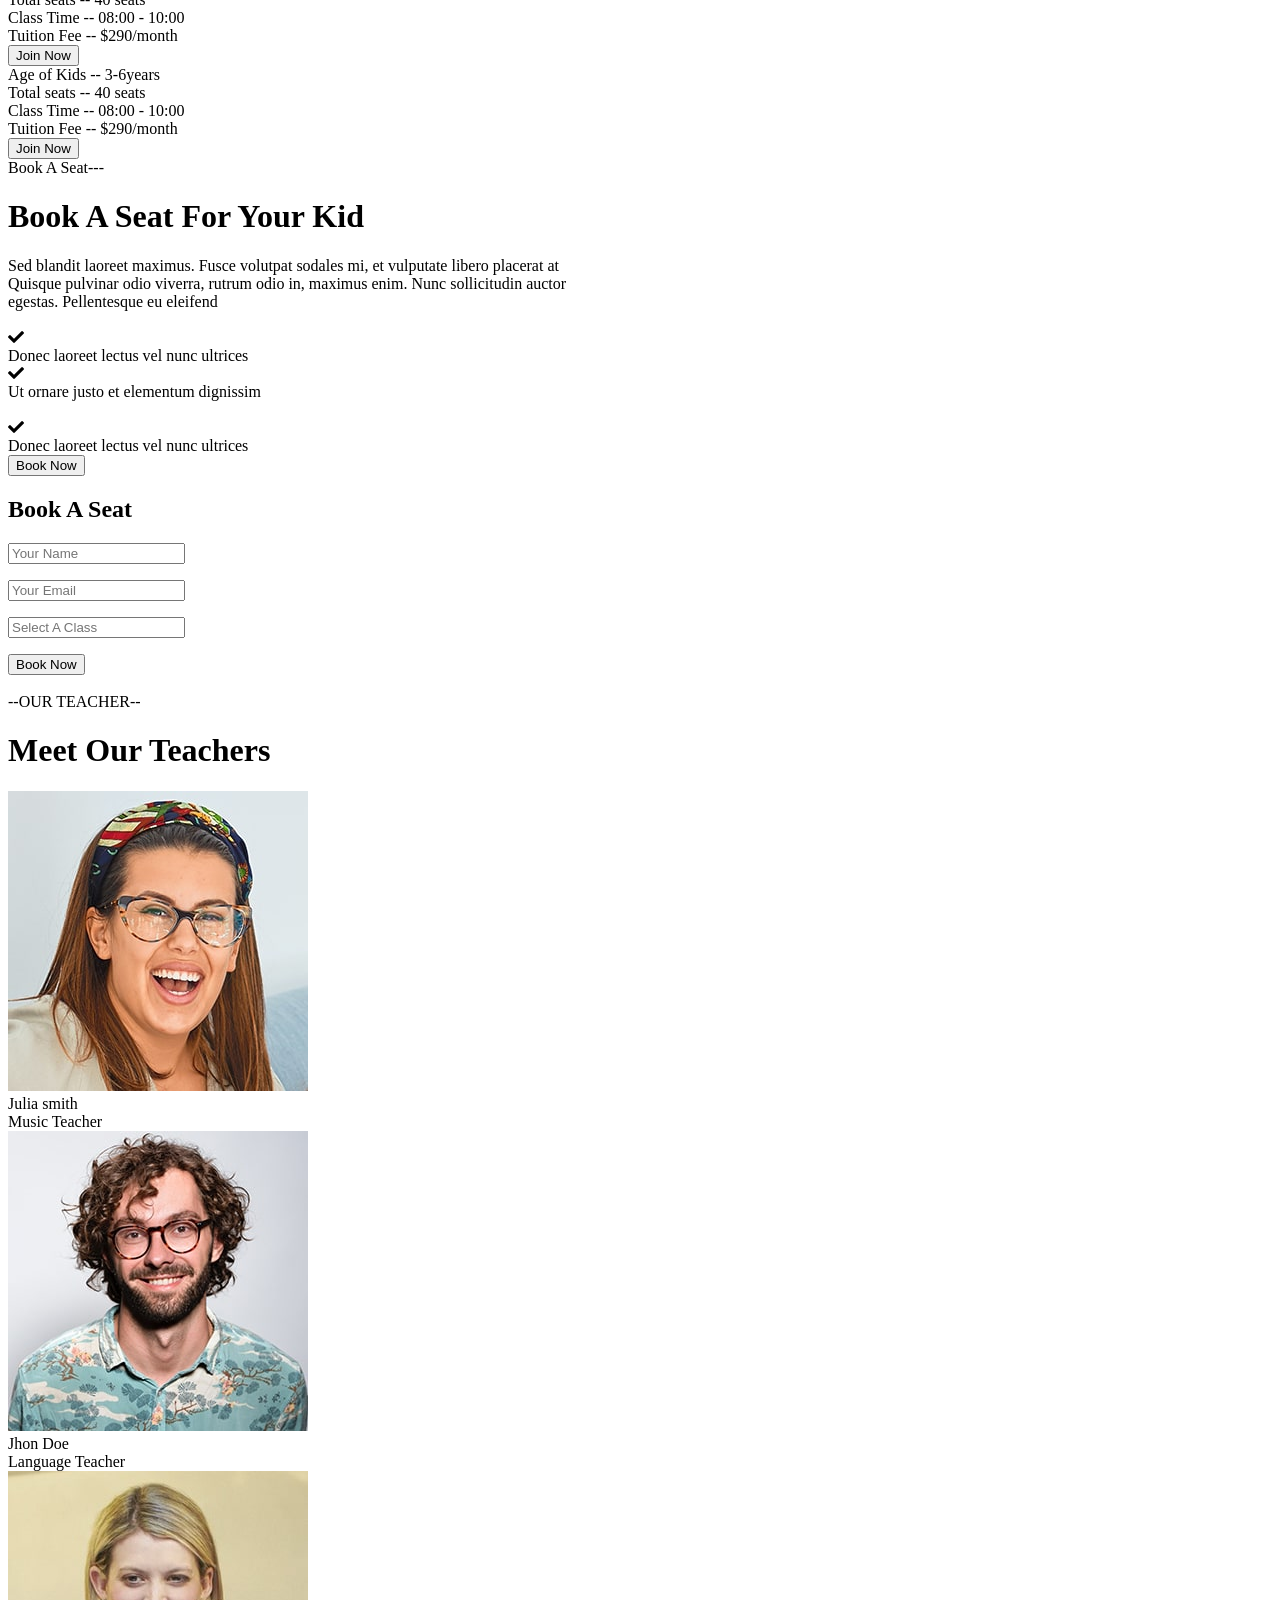
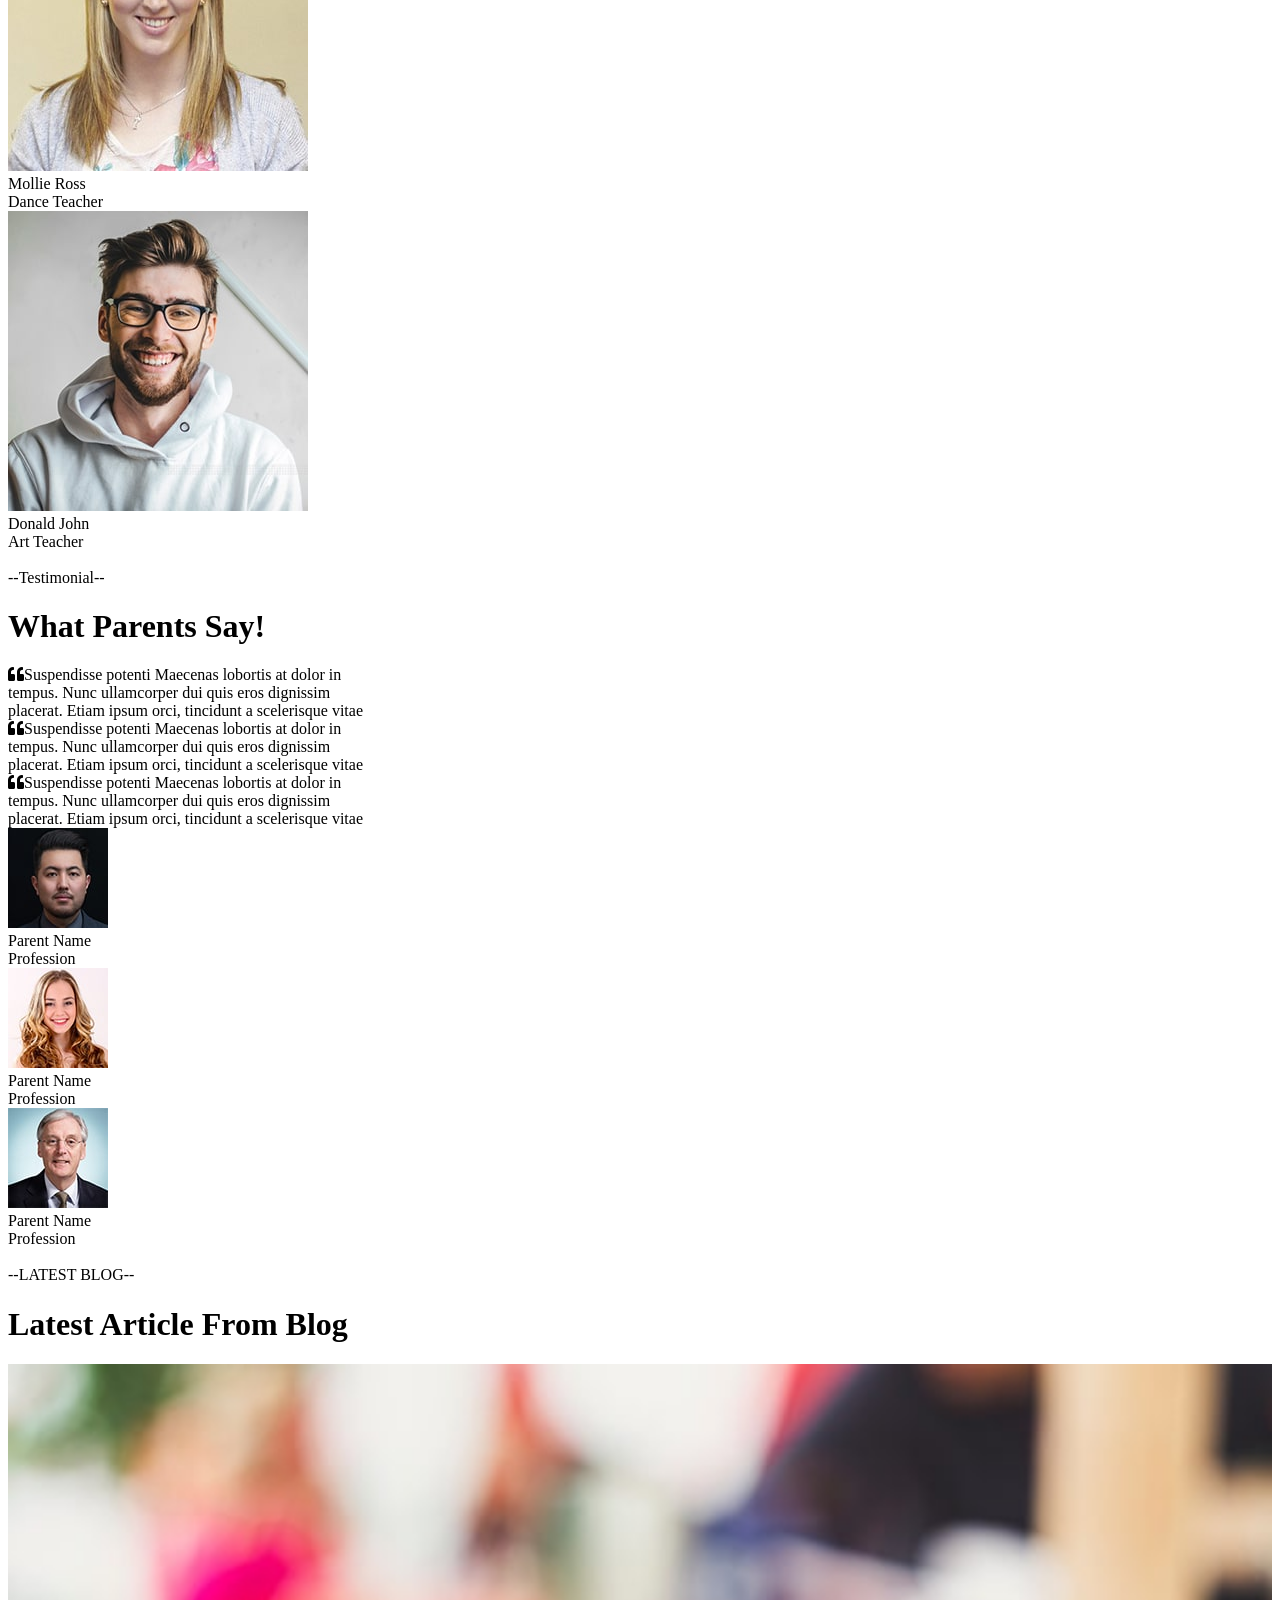
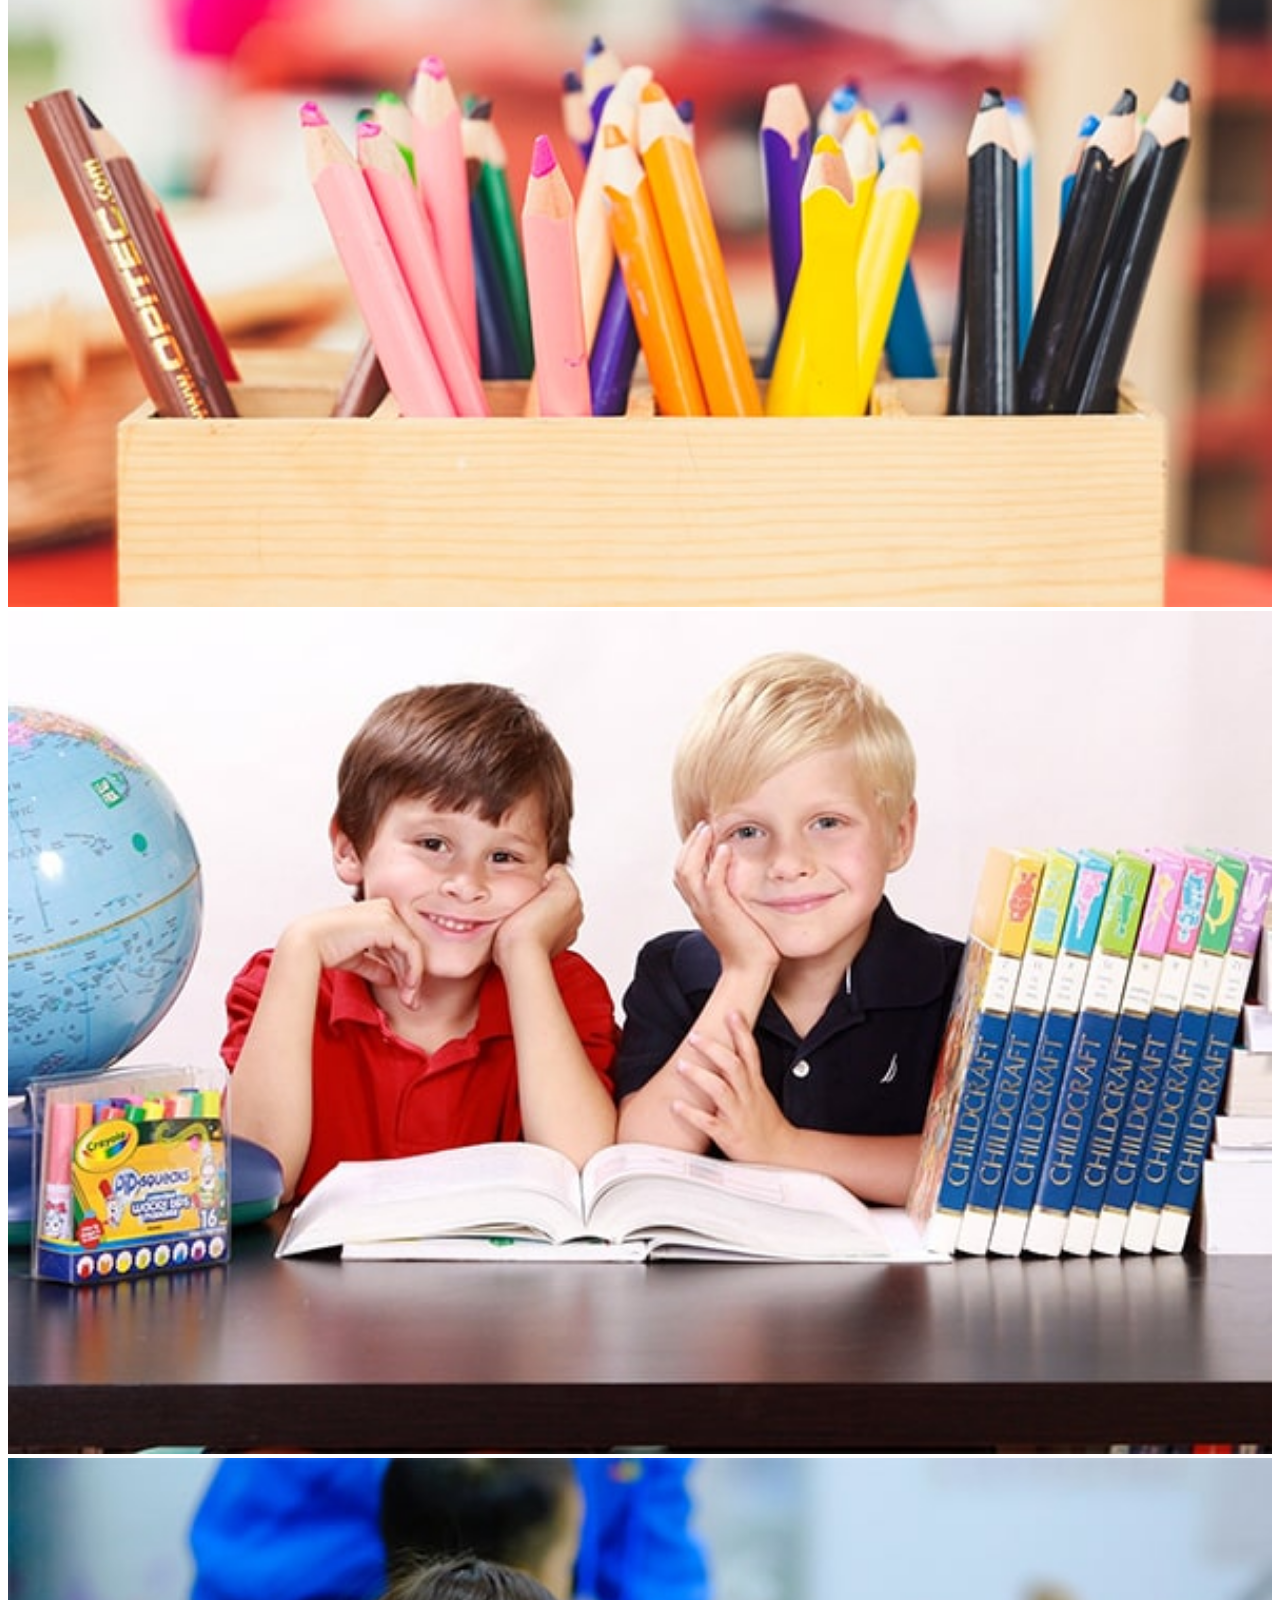
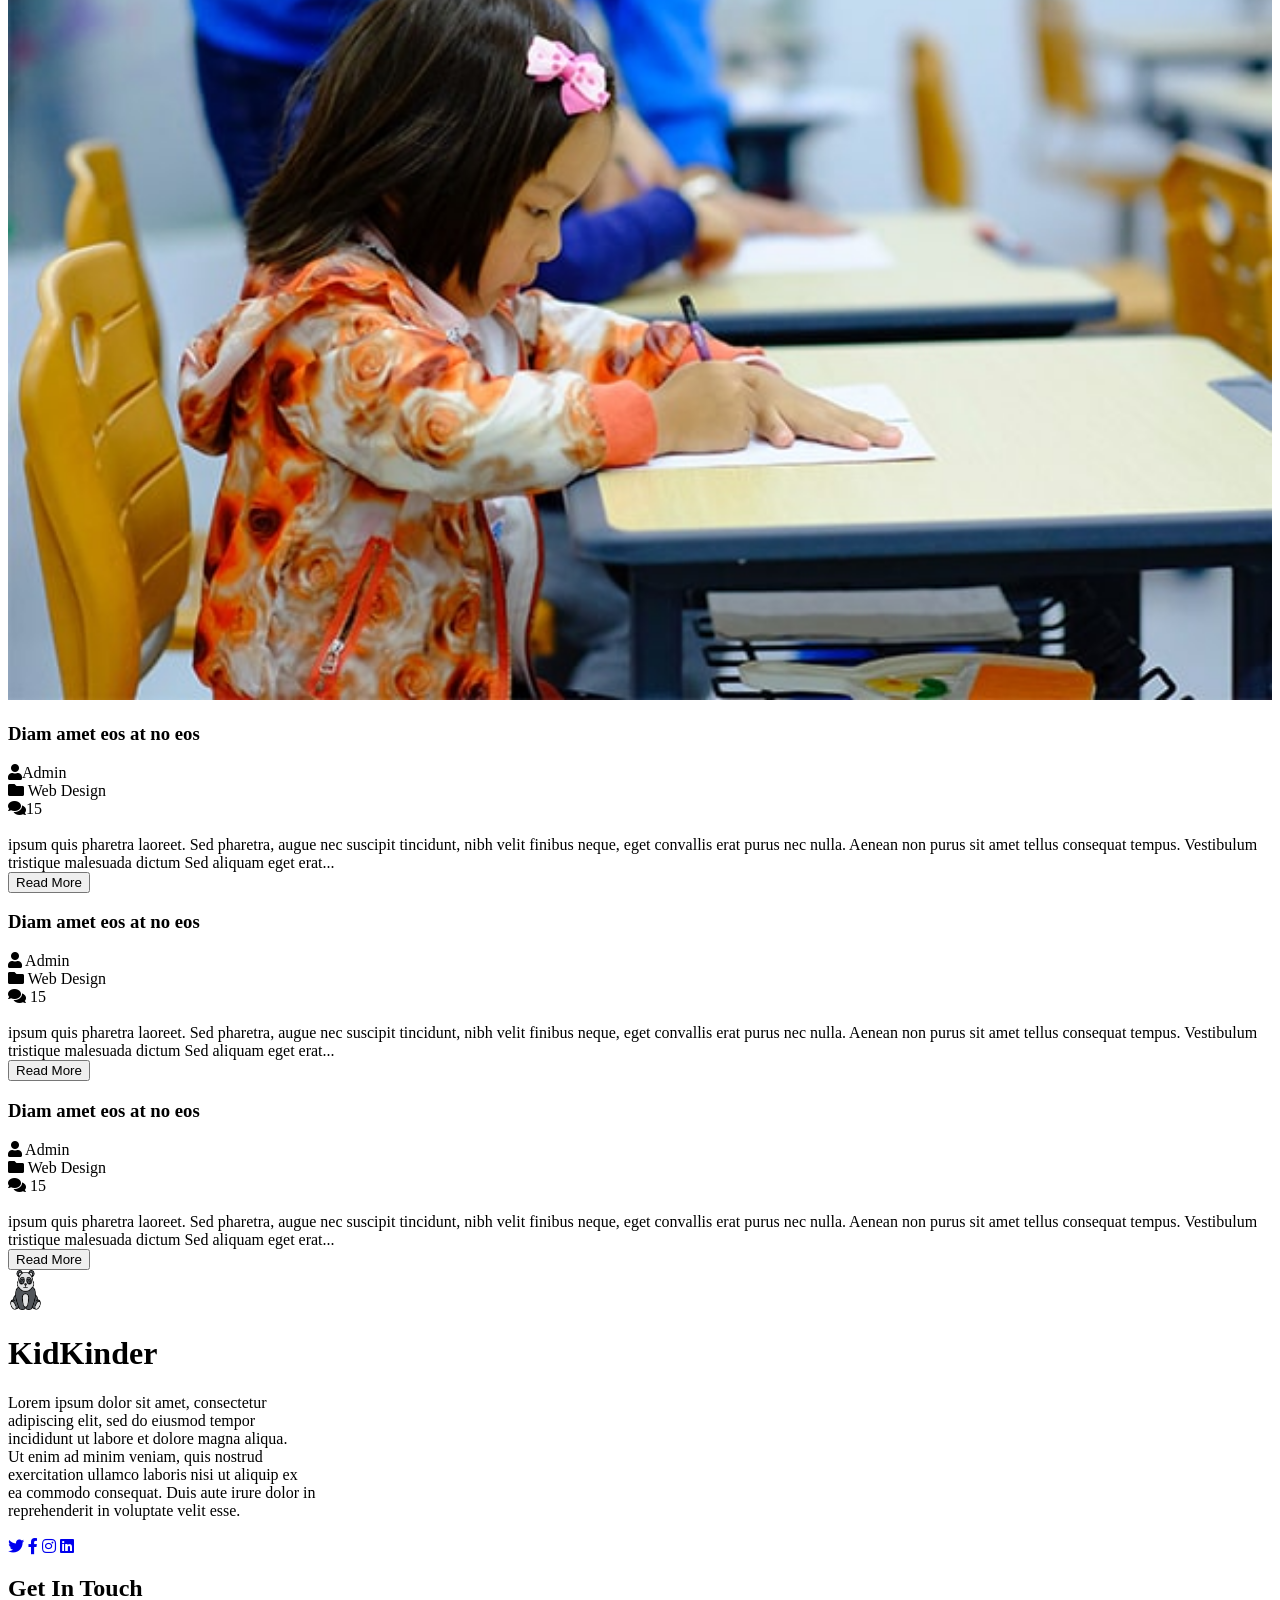
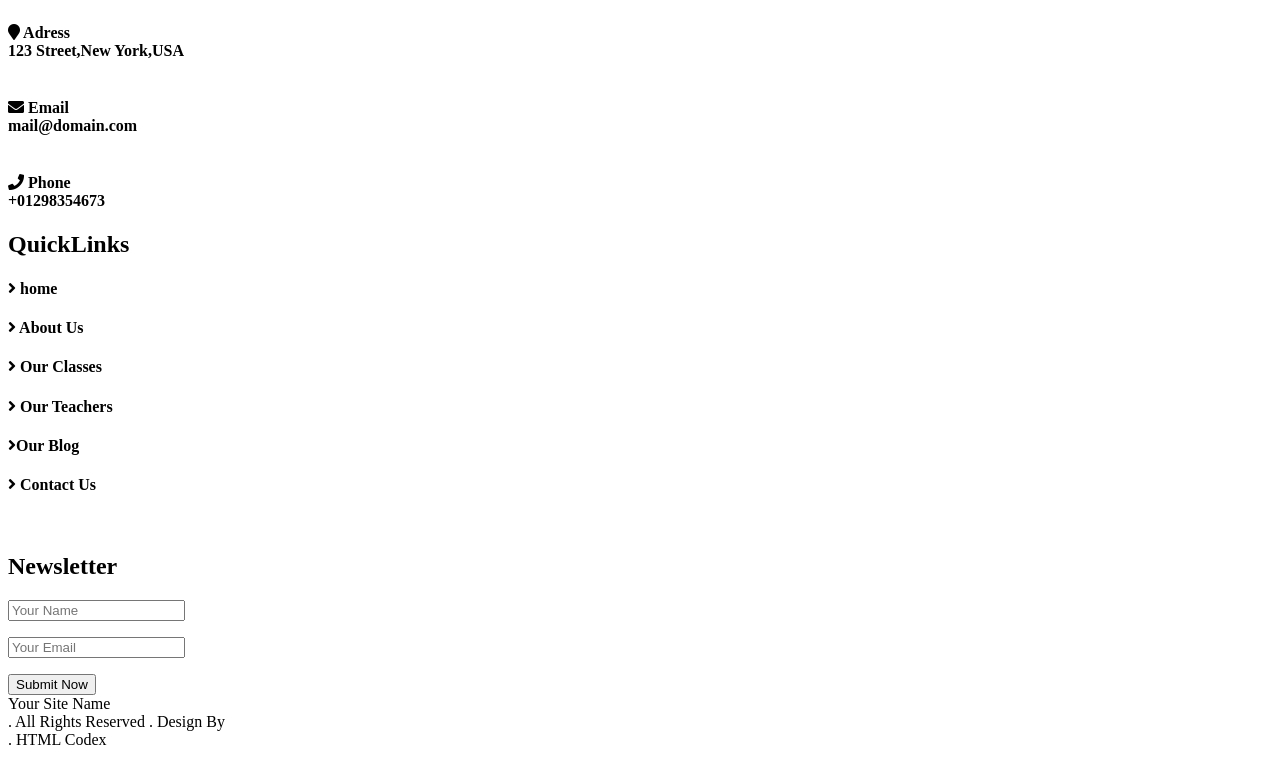
<file: kid.html>
<!DOCTYPE html>
<html lang="en">

<head>
    <meta charset="UTF-8">
    <meta http-equiv="X-UA-Compatible" content="IE=edge">
    <meta name="viewport" content="width=device-width, initial-scale=1.0">
    <title>KidKinder</title>
    <link rel="stylesheet" href="/images/CSS">
    <link rel="stylesheet" href="https://use.fontawesome.com/releases/v5.0.7/css/all.css">
    <link rel="preconnect" href="https://fonts.googleapis.com">
    <link rel="preconnect" href="https://fonts.gstatic.com" crossorigin>
    <link href="https://fonts.googleapis.com/css2?family=Gluten:wght@300&display=swap" rel="stylesheet">
    <link rel="preconnect" href="https://fonts.googleapis.com">
    <link rel="preconnect" href="https://fonts.gstatic.com" crossorigin>
    <link href="https://fonts.googleapis.com/css2?family=Poppins:wght@400&display=swap" rel="stylesheet">

</head>

<body>

    <div class="header">

        <div class="sch_logo">

            <div class="sch_icon"><img src="/images/panda.png " width="45px" height="45px" alt=""> </div>

            <div class="sch_heading">
                <h1>KidKinder</h1>
            </div>

        </div>

        <div class="navigation">

            <ul class="nav_tools">
                <li class="item"><a href="/this">Home</a></li>
                <li class="item"><a href="/this">About</a></li>
                <li class="item"><a href="/this">Classes</a>
                </li>
                <li class="item"><a href="/this">Teacher</a></li>
                <li class="item"><a href="/this">Gallery</a></li>
                <li class="item"><a href="/this">Pages</a></li>
                <li class="item"><a href="/this">Contacts</a></li>
            </ul>
        </div>

        <div class="join_btn"><a href="/this">
                <input type="submit" value="Join Class" class="button" /></a>
        </div>

    </div>

    <div class="poster">

        <div class="p_content">

            <div class="p_head"> Kids Learning Center
                </a><br>
                <h1>New Approach to <br>Kids Education</h1>
            </div>

            <div class="Sub_content">Lorem ipsum dolor sit amet, consectetur adipiscing elit,
                sed
                do eiusmod tempor incididunt ut labore <br> et dolore magna aliqua. Ut enim ad minim veniam, quis
                nostrud
                exercitation ullamco laboris nisi ut <br> aliquip ex ea commodo consequat . <br><br></div>

            <div class="P_button"> <a href="/this">
                    <input type="submit" value="Learn More" class="p_button" /></a></div>
        </div>




        <div class="child_img"><img src="/images/child.png" alt="child" height="100%" width="100%"></div>

    </div>

    <div class="Activity1">

        <div class="play_ground">

            <div class="play_logo">

                <div class="play_curriculam"><i class="fa fa-object-group" aria-hidden="true"></i></div>

                <div class="play_cont"> Play Ground:</div>

            </div><br>

            <div class="play_content"> Lorem ipsum dolor
                sit amet. Hic vitae dolor aut nisi voluptates et tenetur molestiae. Ut voluptatem voluptate id quasi
                laborum</div>

        </div>

        <div class="music_dance">

            <div class="music_logo">

                <div class="music_curriculam"><i class="fa fa-music" aria-hidden="true"></i></div>

                <div class="music_cont"> Music and Dance:</div>

            </div><br>

            <div class="music_content"> Lorem ipsum dolor sit
                amet. Hic vitae dolor aut nisi voluptates et tenetur molestiae. Ut voluptatem voluptate id quasi laborum

            </div>

        </div>

        <div class="arts_crafts">

            <div class="arts_logo">

                <div class="arts_curriculam"><i class="fa fa-paint-brush" aria-hidden="true"></i></div>

                <div class="arts_cont"> Arts and Crafts:</div>
            </div><br>

            <div class="arts_content"> Lorem ipsum
                dolor sit amet. Hic vitae dolor aut nisi voluptates et tenetur molestiae. Ut voluptatem voluptate id
                quasi
                laborum </div>

        </div>
    </div>


    <div class="Activity2">

        <div class="safe_transportation">

            <div class="transport_logo">

                <div class="transport_curriculam"><i class="fa fa-car" aria-hidden="true"></i></div>

                <div class="transport_cont"> Safe Transportation:</div>

            </div>
            <br>Lorem ipsum dolor
            sit amet. Hic vitae dolor aut nisi voluptates et tenetur molestiae. Ut voluptatem voluptate id quasi laborum
            .
        </div>

        <div class="Healthy_food">

            <div class="Healthy_logo">

                <div class="Healthy_curriculam"><i class="fa fa-shopping-basket"></i></div>

                <div class="Healthy_cont"> Healthy food:</div>

            </div>

            <br>Lorem ipsum dolor sit amet. Hic
            vitae dolor aut nisi voluptates et tenetur molestiae. Ut voluptatem voluptate id quasi laborum
        </div>

        <div class="Educational_tour">

            <div class="Educational_logo">

                <div class="Educational_curriculam"><i class="fa fa-briefcase" aria-hidden="true"></i></div>

                <div class="educational_cont"> Educational Tour:</div>

            </div>

            <br> Lorem ipsum dolor
            sit amet. Hic
            vitae dolor aut nisi voluptates et tenetur molestiae. Ut voluptatem voluptate id quasi laborum

        </div>

    </div>

    <div class="about_us">

        <div class="scl_img"><img src="/images/about-1.jpg" alt="teach_child"></div>

        <div class="about_con">

            <div class="learn_about">LEARN ABOUT
                US---</a><br>
            </div>

            <div class="about_head">
                <h1>Best School For Your Kids</h1>
            </div>

            <div class="about_content">Lorem ipsum dolor sit amet, consectetur adipiscing elit. Nulla elementum sem eget
                nibh fermentum,<br> quis finibus ante eleifend. Etiam mollis nunc eu tellus tempus, a vulputate ligula
                faucibus. Aenean dui <br>dolor, tempor in blandit id, vulputate non diam. Sed ultrices gravida
                <br><br><br>
            </div>

            <div class="about_curriculum">
                <div class="img_post-2"><img src="/images/post-2.jpg" alt="child_study" height="100%" width="100%">
                </div>

                <div class="curriculum_cont">

                    <div class="curriculum_cont1">

                        <div class="check_right1"><i class="fa fa-check"></i></div>ipsum dolor sit amet consectetur
                        adipiscing elit.
                        <br><br>
                    </div>

                    <div class="curriculum_cont2">
                        <div class="check_right2"><i class="fa fa-check"></i></div>
                        dolor tempor in blandit id vulputate non diam<br><br>
                    </div>

                    <div class="curriculum_cont3">
                        <div class="check_right3"> <i class="fa fa-check"></i></div> quis finibus ante eleifend Etiam
                    </div>

                </div>

            </div>

            <div class="about_button"> <a href="/this">
                    <input type="submit" value="Learn More" class="a_button" /></a></div>
        </div>



    </div>

    <div class="pop_cls">
        <div class="pop_cls1">---Popular Classes---</div>

        <div class="pop_cls2">
            <h1>Classes For Your Kids</h1>
        </div>

    </div>

    <div class="creative_cls">

        <div class="creative_cls1"><img src="/images/portfolio-2.jpg" alt="lil_img" height="100%" width="100%"></div>

        <div class="creative_cls2"><img src="/images/portfolio-5.jpg" alt="lil_img2" height="100%" width="100%">
        </div>

        <div class="creative_cls3"><img src="/images/portfolio-6.jpg" alt="lil_img3" height="100%" width="100%">
        </div>

    </div>

    <div class="creative_cls_content">
        <div class="drawing">

            <div class="drawing_head">
                <h3>Drawing Class</h3>
            </div>

            Lorem ipsum dolor sit amet, consectetur adipiscing <br> elit. Nulla elementum sem eget nibh
            fermentum,<br>
            quis finibus ante eleifend. Etiam mollis nunc eu tellus tempus
        </div>

        <div class="language">

            <div class="language_head">

                <h3>Language Learning</h3>
            </div>Lorem ipsum dolor sit amet, consectetur adipiscing <br> elit. Nulla elementum sem eget nibh
            fermentum,<br> quis
            finibus ante eleifend. Etiam mollis nunc eu tellus tempus

        </div>

        <div class="basic_science">
            <div class="basic_head">
                <h3>Basic science</h3>
            </div>Lorem ipsum dolor sit amet, consectetur adipiscing <br> elit. Nulla elementum sem eget nibh
            fermentum,<br> quis
            finibus ante eleifend. Etiam mollis nunc eu tellus tempus
        </div>

    </div>

    <div class="criteria">

        <div class="criteria_content">Age of Kids -- 3-6years <br>Total seats -- 40 seats <br>Class Time -- 08:00 -
            10:00
            <br>Tuition Fee -- $290/month<br>

            <div class="about_button"> <a href="/this">
                    <input type="submit" value="Join Now" class="a_button" /></a></div>

        </div>

        <div class="criteria_content">Age of Kids -- 3-6years <br>Total seats -- 40 seats <br>Class Time -- 08:00 -
            10:00
            <br>Tuition Fee -- $290/month<br>

            <div class="about_button"> <a href="/this">
                    <input type="submit" value="Join Now" class="a_button" /></a></div>
        </div>

        <div class="criteria_content">Age of Kids -- 3-6years <br>Total seats -- 40 seats <br>Class Time -- 08:00 -
            10:00
            <br>Tuition Fee -- $290/month <br>

            <div class="about_button"> <a href="/this">
                    <input type="submit" value="Join Now" class="a_button" /></a></div>

        </div>
    </div>
    <div class="book_a_seat">

        <div class="book_info">

            <div class="title">
                Book A Seat---
            </div>

            <div class="book_head">

                <h1>Book A Seat For Your Kid <br></h1>
            </div>Sed blandit laoreet maximus. Fusce volutpat sodales mi, et vulputate libero placerat at <br> Quisque
            pulvinar odio viverra, rutrum odio in, maximus enim. Nunc sollicitudin auctor <br> egestas. Pellentesque eu
            eleifend <br>
            <br>

            <div class="check_cont1">

                <div class="book_check1"><i class="fa fa-check"></i></div>

                <div class="check_book1">
                    Donec laoreet lectus vel nunc ultrices <br></div>
            </div>

            <div class="check_cont2">

                <div class="book_check2"><i class="fa fa-check"></i></div>

                <div class="check_book2"> Ut ornare justo et elementum dignissim</div>

            </div><br>

            <div class="check_cont3">

                <div class="book_check3"><i class="fa fa-check"></i></div>

                <div class="check_book3"> Donec laoreet lectus vel nunc ultrices</div>

            </div>
            <div class="about_button"> <a href="/this">
                    <input type="submit" value="Book Now" class="a_button" /></a></div>
        </div>

        <div class="stu_info">

            <div class="Seat_book">
                <h2> Book A Seat</h2>
            </div>

            <div>
                <form class="kidkinder form">


                    <div class="your_name">
                        <p><input class="your_name" type="text" placeholder="Your Name"></p>
                    </div>


                    <div class="your_email">
                        <p><input class="your_email" type="text" placeholder="Your Email"></p>
                    </div>

                    <div class="select_class">
                        <p><input class="select_class" type="text" placeholder="Select A Class"></p>
                    </div>

                    <div class="join_btn"><a href="/this">
                            <input type="submit" value="Book Now" class="b_button" /></a>
                    </div>
                </form>
            </div>
        </div>


    </div>




    <div class="teacher_title"><br>
        --OUR TEACHER-- </div>

    <div class="intro_title">
        <h1>Meet Our Teachers</h1>
    </div>

    <div class="main_teacher_content">

        <div class="Teacher_img1">

            <div class="julia_cont">

                <div class="T_img1"><img src="/images/team-1.jpg" alt=""></div>
            </div>

            <div class="julia_smith">
                Julia smith
            </div>

            <div class="music_teach">Music
                Teacher</div>

        </div>

        <div class="Teacher_img2">

            <div class="jhon_cont">

                <div class="T_img2"><img src="/images/team-2.jpg" alt=""></div>

            </div>

            <div class="jhon_doe">
                Jhon Doe
            </div>

            <div class="music_teach">Language
                Teacher</div>

        </div>

        <div class="Teacher_img3">

            <div class="mollie_cont">

                <div class="T_img3"><img src="/images/team-3.jpg" alt=""></div>
            </div>

            <div class="mollie_ross">
                Mollie Ross
            </div>

            <div class="music_teach">Dance
                Teacher</div>
        </div>

        <div class="Teacher_img4">

            <div class="julia_cont">

                <div class="T_img1"><img src="/images/team-4.jpg" alt=""></div>

            </div>

            <div class="donald_john">
                Donald John
            </div>

            <div class="music_teach">Art
                Teacher</div>

        </div>

    </div>



    <div class="Testimonial_title"><br>
        --Testimonial--
    </div>

    <div class="Parent_say">
        <h1>What Parents Say!</h1>
    </div>

    <div class="parent_thoughts">

        <div class="P1_thoughts"><i class="fa fa-quote-left"></i>Suspendisse potenti Maecenas lobortis at dolor in <br>
            tempus. Nunc ullamcorper dui quis eros dignissim <br> placerat. Etiam ipsum orci, tincidunt a scelerisque
            vitae
        </div>

        <div class="P2_thoughts"><i class="fa fa-quote-left" color="aqua"></i>Suspendisse potenti Maecenas lobortis at
            dolor in <br> tempus. Nunc ullamcorper dui quis eros dignissim <br> placerat. Etiam ipsum orci, tincidunt a
            scelerisque vitae</div>

        <div class="P3_thoughts"><i class="fa fa-quote-left"></i>Suspendisse potenti Maecenas lobortis at dolor in <br>
            tempus. Nunc ullamcorper dui quis eros dignissim <br> placerat. Etiam ipsum orci, tincidunt a scelerisque
            vitae
        </div>

    </div>


    <div class="parent_main_content">

        <div class="Parent_img1">

            <div class="P_img1"><img src="/images/testimonial-1.jpg" alt=""></div>

            <div class="parent_cont1">

                <div class="parent_name1"> Parent Name </div>

                <div class="parent_prof1"> Profession </div>

            </div>

        </div>

        <div class="Parent_img2">

            <div class="P_img2"><img src="/images/testimonial-2.jpg" alt=""></div>

            <div class="parent_cont2">

                <div class="parent_name2"> Parent Name </div>

                <div class="parent_prof2"> Profession </div>

            </div>

        </div>

        <div class="Parent_img3">

            <div class="P_img3"><img src="/images/testimonial-3.jpg" alt=""></div>

            <div class="parent_cont3">

                <div class="parent_name3"> Parent Name </div>

                <div class="parent_prof3"> Profession </div>

            </div>

        </div>

    </div>


    <div class="LatestBlog"><br> --LATEST BLOG--</div>

    <div class="LatestArticle">
        <h1>Latest Article From Blog</h1>
    </div>


    <div class="Blog_img">

        <div class="B_img"><img src="/images/blog-1.jpg" alt="pencil_box_img" height="100%" width="100%"></div>

        <div class="B_img"><img src="/images/blog-2.jpg" alt="read_book_img" height="100%" width="100%"></div>

        <div class="B_img"><img src="/images/blog-3.jpg" alt="lil_girl_img" height="100%" width="100%"></div>

    </div>


    <div class="BlogContent">

        <div class="B1_content">

            <div class="blog_head1">
                <h3>Diam amet eos at no eos</h3>
            </div>

            <div class="admin_head1">

                <div><i class="fa fa-user"></i>Admin </div>

                <div><i class="fa fa-folder"></i> Web Design </div>

                <div><i class="fa fa-comments"></i>15 </div>
            </div><br>

            <div> ipsum quis pharetra laoreet. Sed pharetra, augue nec suscipit tincidunt, nibh velit finibus
                neque,
                eget convallis erat purus nec nulla. Aenean non purus sit amet tellus consequat tempus. Vestibulum
                tristique
                malesuada dictum Sed aliquam eget erat...</div>

            <div class="about_button"> <a href="/this">
                    <input type="submit" value="Read More" class="a_button" /></a></div>

        </div>

        <div class="B2_content">

            <div class="blog_head2">
                <h3>Diam amet eos at no eos</h3>
            </div>

            <div class="admin_head2">
                <div><i class="fa fa-user"></i> Admin </div>

                <div><i class="fa fa-folder"></i> Web
                    Design </div>

                <div><i class="fa fa-comments"></i> 15 </div>
            </div><br>

            <div> ipsum quis pharetra laoreet. Sed pharetra, augue nec suscipit tincidunt, nibh velit finibus
                neque,
                eget convallis erat purus nec nulla. Aenean non purus sit amet tellus consequat tempus. Vestibulum
                tristique
                malesuada dictum Sed aliquam eget erat...</div>

            <div class="about_button"> <a href="/this">
                    <input type="submit" value="Read More" class="a_button" /></a></div>

        </div>

        <div class="B3_content">

            <div class="blog_head3">

                <h3>Diam amet eos at no eos</h3>
            </div>

            <div class="admin_head3">

                <div class="admin_icon"><i class="fa fa-user"></i>
                    Admin</div>

                <div class="web_icon"> <i class="fa fa-folder"></i> Web Design</div>

                <div class="me_icon"> <i class="fa fa-comments"></i> 15 </div>

            </div><br>

            <div> ipsum quis pharetra laoreet. Sed pharetra, augue nec
                suscipit tincidunt, nibh velit finibus
                neque,
                eget convallis erat purus nec nulla. Aenean non purus sit amet tellus consequat tempus. Vestibulum
                tristique
                malesuada dictum Sed aliquam eget erat...</div>

            <div class="about_button"> <a href="/this">
                    <input type="submit" value="Read More" class="a_button" /></a></div>


        </div>

    </div>

    <div class="Footer">

        <div class="F_content1">

            <div class="foot_icon">

                <div><img src="/images/panda.png " width="35px" height="40px" alt="panda img"></div>

                <div class="footer_head">
                    <h1>KidKinder</h1>
                </div>

            </div>

            <div class="content">Lorem ipsum dolor sit amet, consectetur <br> adipiscing elit, sed do eiusmod tempor
                <br>
                incididunt ut labore et dolore magna aliqua. <br> Ut enim ad minim veniam, quis nostrud <br>
                exercitation ullamco
                laboris nisi ut aliquip ex <br> ea commodo consequat. Duis aute irure dolor in <br> reprehenderit in
                voluptate
                velit esse.
            </div><br>

            <div class="icons">

                <span><a href="https://www.twitter.com"><i class="fab fa-twitter"></i></a></span>

                <span><a href="https://www.facebook.com"><i class="fab fa-facebook-f"></i></a></span>

                <span><a href="https://www.instagram.com"><i class="fab fa-instagram"></i></a></span>

                <span><a href="https://www.linkedin.com"><i class="fab fa-linkedin"></i></a></span>

            </div>

        </div>

        <div class="F_content2">

            <div class="get_color">

                <h2>Get In Touch</h2>
            </div>

            <h4><i class="fa fa-map-marker"></i> Adress <br>123 Street,New York,USA<br><br> </h4>
            <h4><i class="fa fa-envelope"></i>
                Email
                <br>mail@domain.com <br><br>
            </h4>
            <h4><i class="fa fa-phone"></i> Phone
                <br>+01298354673
            </h4>
        </div>

        <div class="F_content3">

            <div class="quick_color">
                <h2>QuickLinks</h2>
            </div>

            <h4><i class="fa fa-angle-right"></i>
                home </h4>

            <div>
                <h4><i class="fa fa-angle-right"></i> About Us </h4>
            </div>

            <div>
                <h4><i class="fa fa-angle-right"></i> Our Classes </h4>
            </div>

            <div>
                <h4><i class="fa fa-angle-right"></i> Our Teachers </h4>
            </div>

            <div>
                <h4><i class="fa fa-angle-right"></i>Our
                    Blog </h4>
            </div>

            <div>
                <h4><i class="fa fa-angle-right"></i> Contact Us </h4>
            </div>

        </div>

        <div class="F_content4"><br>

            <div class="news_head">
                <h2>Newsletter</h2>
            </div>

            <form class="footer form">


                <div class="your_name">
                    <p><input class="your_name" type="text" placeholder="Your Name"></p>
                </div>


                <div class="your_email">
                    <p><input class="your_email" type="text" placeholder="Your Email"></p>
                </div>

                <div class="join_btn"><a href="/this">
                        <input type="submit" value="Submit Now" class="f_button" /></a>
                </div>

            </form>

        </div>

    </div>

    <div class="foot_end">

        <div class="site_name"> Your Site Name</div>

        <div class="site_mid">. All Rights Reserved . Design By </div>

        <div class="site_end">. HTML Codex</div>

    </div>




</body>

</html>
</file>
<file: style.css>
.header{
    display:flex;
    justify-content:space-evenly;
    align-items: center;
}

.sch_logo{
    display:flex;
    justify-content: space-evenly;
    align-items: center;
}

.sch_heading{
    display:flex;
    color:#14a2b8;
    font-family: 'Poppins', sans-serif;
}

.button{
    color:white;
    background-color: #14a2b8;
    font-size: 15px;
    border-radius: 25px;
    border: #f8f9fa;
    padding: 10px;
    width: 130px;
}

.nav_tools{
    text-align:center;
    font-family: 'Poppins', sans-serif;
}

.poster{
    display:flex;
    background-color:#14a2b8;
}

.p_content{
    width:50%;
    height:35%S;
    padding: 10px;
    margin:8%;
    vertical-align: middle;
    align-items:center;
    justify-content:center;
}

.p_head{
    font-family: 'Gluten', cursive;
}

.Sub_content{
    margin:10px;
}

.p_button{
    background-color: #01394f;
    color: white;
    font-size: 15px;
    border-radius: 25px;
    border:rgb(79, 231, 231);
    padding: 10px;
    width: 130px;
}

.P_button{
    margin: 5%;   
}

.child_img{
    margin:6px;
}

.p_content{
    color:white;
    text-align:centre;
    padding:1rem;
}

a{
    text-decoration:none;
    color:black;
    text-align:centre;
    vertical-align:bottom;
}

a:hover{
    color:#4fe5fc;
    background-color:white;
}

.item{
    display:inline;
    text-align:center;
    margin-left:10px;
    margin-right:10px;
}

.nav_tools{
    margin-right:centre;
    letter-spacing:3px;
    text-align:centre;


}

a:active{
font-size:1.5em;
}

.Activity1 {
    display:flex;
    margin:5px;
    justify-content: end;
}

.play_cont{
    
    font-family: 'Gluten', cursive;
}

.play_ground{
    background-color:#f8f9fa;
    margin:6px;
    width:25%;
    height:35%;
    color:black;
    padding: 20px;
}

.play_logo{
    display:flex;
}

.music_logo{
    font-family: 'Gluten', cursive;
    display:flex;
    
}

.music_dance{
    background-color:#f8f9fa;
    margin:6px;
    width:25%;
    height:35%;
    color:black;
    padding: 20px;
}

.arts_crafts{
    background-color:#f8f9fa;
    margin:6px;
    width:25%;
    height:35%;
    color:black;
    padding:20px;
}

.arts_logo{
    display:flex;
    font-family: 'Gluten', cursive;
    
}

.Activity2{
    display:flex;
    justify-content: end;
}

.safe_transportation{
    background-color:#f8f9fa;
    margin:6px;
    width:25%;
    height:35%;
    color:black;
    padding: 20px;
}

.transport_logo{
    display:flex;
    font-family: 'Gluten', cursive;
}

.Healthy_food{
    background-color:#f8f9fa;
    margin:6px;
    width:25%;
    height:35%;
    color:black;
    padding: 20px;
}

.Healthy_logo{
    display:flex;
    font-family: 'Gluten', cursive;
}

.Educational_tour{
    background-color:#f8f9fa;
    margin:6px;
    width:25%;
    height:35%;
    color:black;
    padding: 20px;
}

.Educational_logo{
    display:flex;
    font-family: 'Gluten', cursive;
}
 
.about_us{
    display:flex;
    justify-content: space-around;
    margin:20px;
}

.learn_about{
    font-family: 'Poppins', sans-serif;
    color:#1ba3bb;
}

.about_head{
    font-family: 'Gluten', cursive;
}

.about_content{
    margin:4px;
}

.about_curriculum{
    display:flex;
}

.curriculum_cont{
    margin:10px;
}

.curriculum_cont1{
    display:flex;
    
}

.curriculum_cont2{
    display:flex;
}

.curriculum_cont3{
    display:flex
}

.a_button{
    background-color:#14a2b8;
    color: white;
    font-size: 12px;
    border-radius: 25px;
    border:rgb(79, 231, 231);
    padding: 10px;
    width: 90px;
    margin:10px; 
}

.scl_img {
    margin:6px;
    height:100%;
}

.pop_cls{
    color:black;
    text-align:center;
    font-family: 'Gluten', cursive;
    margin: 10px;
}

.pop_cls1{
    color:#14a2b8;
    font-family: 'Poppins', sans-serif;
}

.creative_cls{
    display:flex;
    justify-content:space-evenly;
    height:100%;
    width:100%;
}

.creative_cls1{
    background-color:#eee;
    color:black ;
}

.creative_cls2{
    background-color:#eee;
}


.creative_cls_content{
    display:flex;
    text-align:center;
    justify-content:space-around;
    align-items:flex-start;
    flex-wrap:wrap;
    padding:px;
}

.drawing{
    background-color:#eee;
    padding-bottom: 10px;
    width:30%;
    height:25%;
    color:black ;
    padding-bottom: 10px
}

.drawing_head{
    font-family: 'Gluten', cursive;
}

.language{
    padding-bottom: 10px;
    background-color:#eee;
    width:30%;  
    height:25%;
    color:black ;
}

.language_head{
    font-family: 'Gluten', cursive;
}

.basic_science{
    padding-bottom: 10px;
    background-color:#eee;
    width:30%;
    height:25%;
    color:black;
}

.basic_head{
    font-family: 'Gluten', cursive;
}

.criteria{
    display:flex;
    justify-content:space-around ;
    font-family: 'Poppins', sans-serif;
}

.criteria_content{
    background-color:#eee;
    margin:10px;
    padding-top: 12px;
    width:30%;
    height:25%;
    color:black ;
    text-align:center;
    margin: 2px solid red;
}

.book_a_seat{
    display:flex;
    justify-content:space-evenly;
}

.title{
    color:#038e8e;
    font-family: 'Poppins', sans-serif;
}

.book_head{
    font-family: 'Gluten', cursive;
}

.check_cont1{
    display:flex;
    align-items: center;
}

.book_check1{
    margin:10px;
}

.check_cont2{
    display:flex;
    align-items: center;
}

.book_check2{
    margin:10px;
}

.check_cont3{
    display:flex;
    align-items: center;
}

.book_check3{
    margin:10px;
}

.Seat_book{
    border:2px solid #01394f;
    background-color:#01394f;
    font-family: 'Gluten', cursive;
}

.stu_info{
    background-color:#14a2b8;
    color:white;
    text-align:center;
    width:30%;
}

.your_name{
    margin:10px;
    width:90%;
    height:30px
}

.your_email{
    margin:10px;
    width:90%;
    height:30px
}

.select_class{
    margin:10px;
    width:90%;
    height:30px
}

.b_button{
    color:white;
    background-color: #011316;
    font-size: 15px;
    border-radius: 25px;
    border: #f8f9fa;
    padding: 10px;
    width:80%;
    height:40px;
    margin:15px;
}

.teacher_title{
    text-align:center;
    color:#038e8e;
    font-family: 'Poppins', sans-serif;
}

.intro_title{
    text-align:center;
    color:black;
    font-family: 'Gluten', cursive;
}

.main_teacher_content{
    display:flex;
    justify-content: space-evenly;
}

.Teacher_img1{
    justify-content:space-evenly;
    text-align:center;
}

.T_img1{
    display: inline-block;
    border-radius: 50%;
    overflow: hidden;
    width: 100%;
    height: 100%;
}

.T_img1 img{
    width:100%;
    height:100%;
    object-fit: cover;
}

.julia_smith{
    color: #038e8e;
    font-family: 'Poppins', sans-serif;
}

.music_teach{
    font-family: 'Gluten', cursive;
}

.Teacher_img2{
    justify-content:space-evenly;
    text-align:center;
}

.T_img2{
    display: inline-block;
    border-radius: 50%;
    overflow: hidden;
    width: 100%;
    height: 100%;
}

.T_img2 img{
    width:100%;
    height:100%;
    object-fit: cover;
}

.jhon_doe{
    color: #038e8e;
    font-family: 'Poppins', sans-serif;
}

.language_teach{
    font-family: 'Gluten', cursive;
}

.Teacher_img3{
    justify-content:space-evenly;
    text-align:center;
}

.T_img3{
    display: inline-block;
    border-radius: 50%;
    overflow: hidden;
    width: 100%;
    height: 100%;
}

.T_img3 img{
    width:100%;
    height:100%;
    object-fit: cover;
}

.mollie_ross{
    color: #038e8e;
    font-family: 'Poppins', sans-serif;
}

.dance_teach{
    font-family: 'Gluten', cursive;
}

.Teacher_img4{
    justify-content:space-evenly;
    text-align:center;
    border: red;
}

.T_img4{
    display: inline-block;
    border-radius: 50%;
    overflow: hidden;
    width: 100%;
    height: 100%;
}

.T_img4 img{
    width:100%;
    height:100%;
    object-fit: cover;
}

.donald_john{
    color: #038e8e;
    font-family: 'Poppins', sans-serif;

}

.art_teach{
    font-family: 'Gluten', cursive;
}

.Testimonial_title{
    color:#14a2b8;
    text-align:center;
    font-family: 'Poppins', sans-serif;
}

.Parent_say{
    text-align:center;
    font-family: 'Gluten', cursive;
}

.parent_thoughts{
    display:flex;
    justify-content: space-evenly;
    font-family: 'Poppins', sans-serif;
}

.P1_thoughts{
    background-color:#eee;
    padding-left: 10px;
    padding-right: 10px;
    padding-top: 10px;
    padding-bottom: 10px;
    width:30%;
    height:25%;
    color:black;
}

.P2_thoughts{
    background-color:#eee;
    padding-left: 10px;
    padding-right: 10px;
    padding-top: 10px;
    padding-bottom: 10px;
    width:30%;
    height:25%;
    color:black;
    }

.P3_thoughts{
    background-color:#eee;
    padding-left: 10px;
    padding-right: 10px;
    padding-top: 10px;
    padding-bottom: 10px;
    width:30%;
    height:25%;
    color:black;
}

.parent_main_content{
    display:flex;
    text-align: center;
    justify-content: space-evenly;
}

.Parent_img1{
    display:flex;
    justify-content:space-evenly;
    align-items: center;
}

.P_img1{
    display: inline-block;
    overflow: hidden;
    width: 100px;
    height:100px;
    border-radius: 50%;
}

.P_img1 img{
    width:100px;
    height:100px;
    object-fit: cover;
}

.parent_name1{
    color: #038e8e;
    font-family: 'Poppins', sans-serif;
}

.parent_prof1{
    font-family: 'Gluten', cursive;
}

.Parent_img2{
    display:flex;
    justify-content:space-evenly;
    align-items:center;
}

.P_img2{
    display: inline-block;
    overflow: hidden;
    width: 100px;
    height:100px;
    border-radius: 50%;
}

.P_img2 img{
    width:100px;
    height:100px;
    object-fit: cover;
}

.parent_name2{
    color: #038e8e;
    font-family: 'Poppins', sans-serif;
}

.parent_prof2{
    font-family: 'Gluten', cursive;
}

.Parent_img3{
    display:flex;
    justify-content:space-evenly;
    align-items:center;
}

.P_img3{
    display: inline-block;
    overflow: hidden;
    width: 100px;
    height:100px;
    border-radius: 50%;
}

.P_img3 img{
    width:100px;
    height:100px;
    object-fit: cover;
}

.parent_name3{
    color: #038e8e;
    font-family: 'Poppins', sans-serif;
}

.parent_prof3{
    font-family: 'Gluten', cursive;
}

.LatestBlog{
    color:#14a2b8;
    text-align:center;
    font-family: 'Poppins', sans-serif;
}

.LatestArticle{
    text-align:center;
    font-family: 'Gluten', cursive;
}

.Blog_img{
    display:flex;
    justify-content: space-evenly;
}

.B_img{
    margin:10px;
}

.BlogContent{
    display:flex;
    justify-content: space-evenly;
    align-items: center;
}

.B1_content{
    background-color:#eee;
    padding-left: 10px;
    padding-right: 10px;
    padding-top: 10px;
    padding-bottom: 10px;
    border: 5px solid white;
    text-align: center;

}

.blog_head1{
    font-family: 'Gluten', cursive;

}

.admin_head1{
    display: flex;
    font-family: 'Poppins', sans-serif;
    justify-content: space-evenly;
}

.B2_content{
    background-color:#eee;
    padding-left: 10px;
    padding-right: 10px;
    padding-top: 10px;
    padding-bottom: 10px;
    border: 5px solid white;
    text-align: center;
}

.blog_head2{
    font-family: 'Gluten', cursive;
}

.admin_head2{
    display: flex;
    font-family: 'Poppins', sans-serif;
    justify-content: space-evenly;
}

.B3_content{
    background-color:#eee;
    padding-left: 10px;
    padding-right: 10px;
    padding-top: 10px;
    padding-bottom: 10px;
    border: 5px solid white;
    text-align: center;
    
}

.blog_head3{
    font-family: 'Gluten', cursive;
}

.admin_head3{
    display: flex;
    font-family: 'Poppins', sans-serif;
    align-items: center;
    justify-content: space-around;
}

.Footer{
    background-color:#01394f;
    display:flex;
    justify-content:space-evenly;
}

.foot_icon{
    display:flex;
    align-items: center;
}

.footer_head{
    font-family: 'Gluten', cursive;
}

.F_content1{
    color:white;
}

.foot_icon{
    display:flex;
    text-align:center;
}

.F_content2{
    color:white;
    font-family: 'Poppins', sans-serif;
}

.fa {
    color:#1ba3bb;
}

.get_color{
    color:#1ba3bb;
    font-family: 'Gluten', cursive;
}

.F_content3{
    color:white;
    font-family: 'Poppins', sans-serif;
}

.quick_color{
    color:#1ba3bb;
    font-family: 'Gluten', cursive;
}

.F_content4{
    color:#1ba3bb;
}

.news_head{
    font-family: 'Gluten', cursive;
}

.f_button{
    color:white;
    background-color: #2fbdd6;
    font-size: 13px;
    border-radius: 25px;
    border: #f8f9fa;
    padding: 10px;
    width:80%;
    height:37px;
    margin:15px;
}

.foot_end{
    display:flex;
    background-color:#01394f ;
    justify-content:center;
    border: 0.5px solid rgb(39, 96, 96);
    height: 50px;
    align-items: center;
}

.site_name{
    color: #0d8c9d;
    font-family: 'Gluten', cursive;
}

.site_mid{
    color: white;
    font-family: 'Gluten', cursive;
}

.site_end{
    color:#0d8c9d;
    font-family: 'Gluten', cursive;
}
</file>
